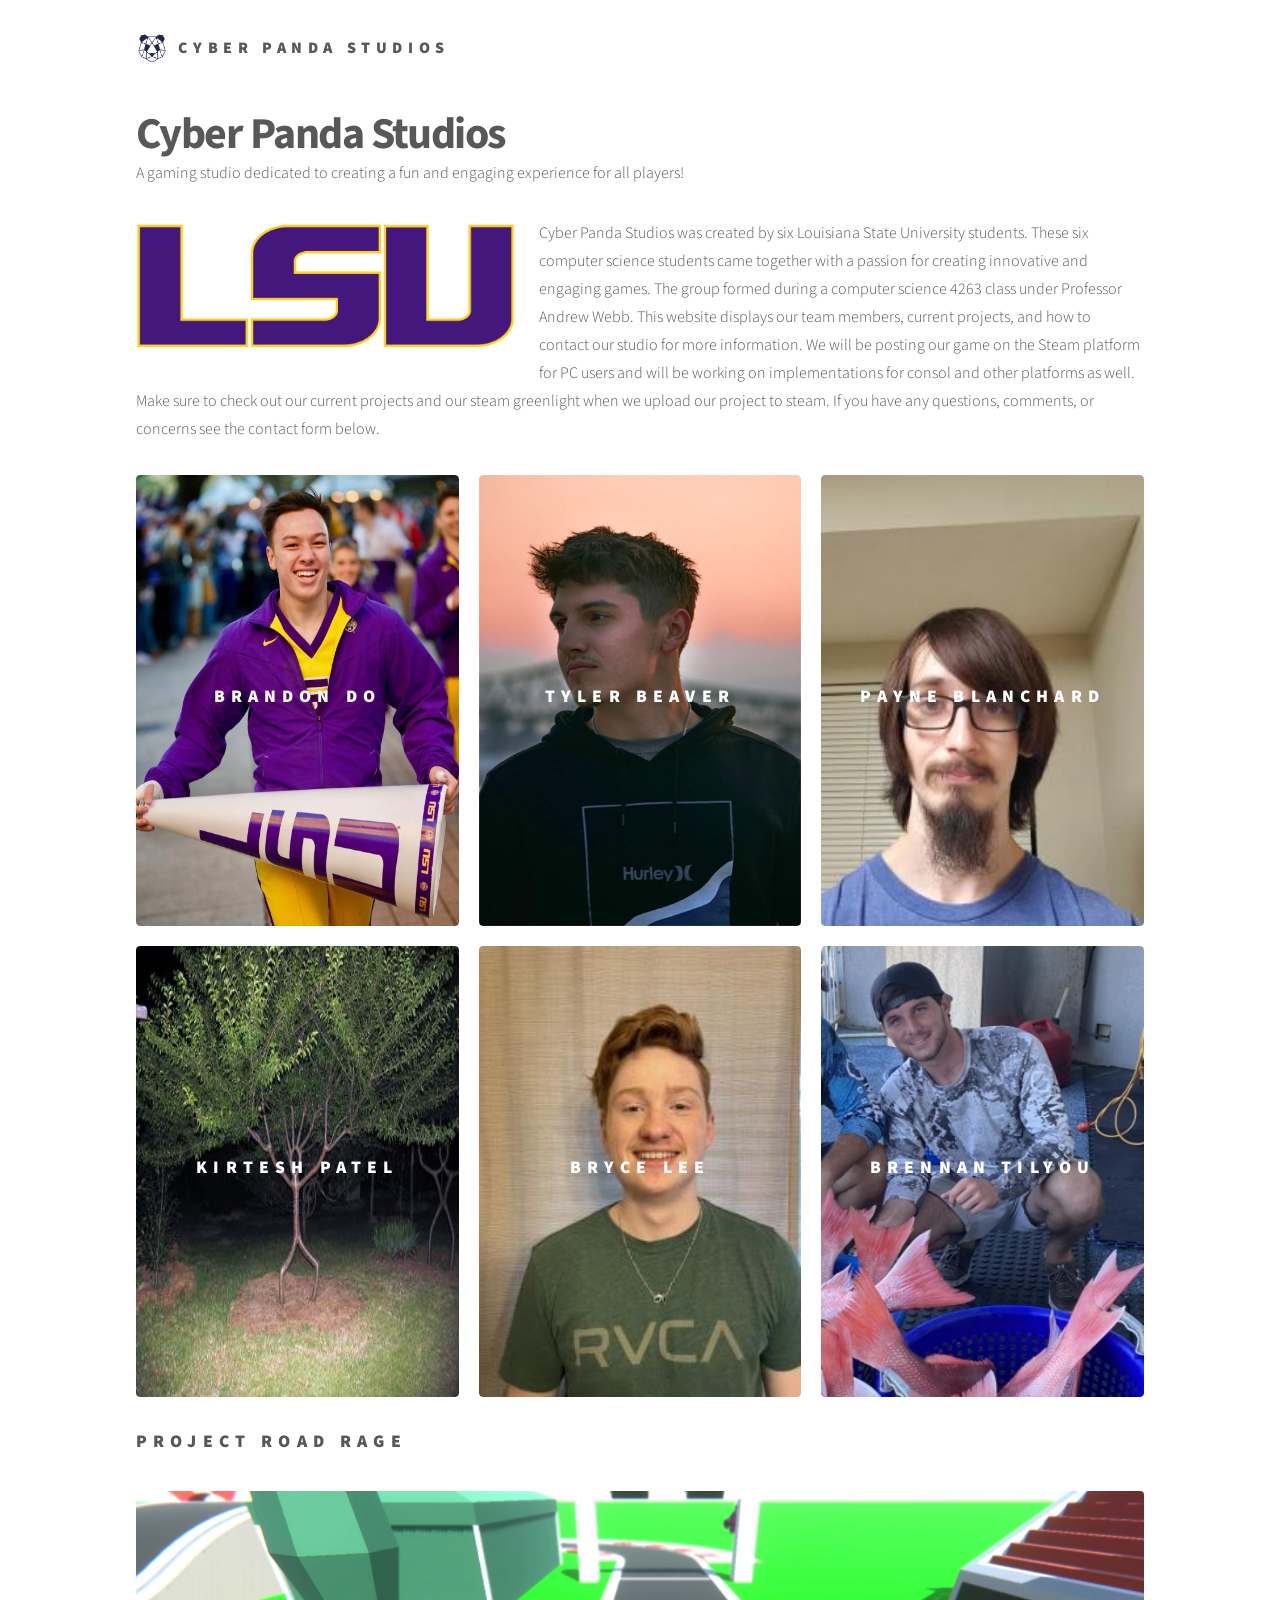
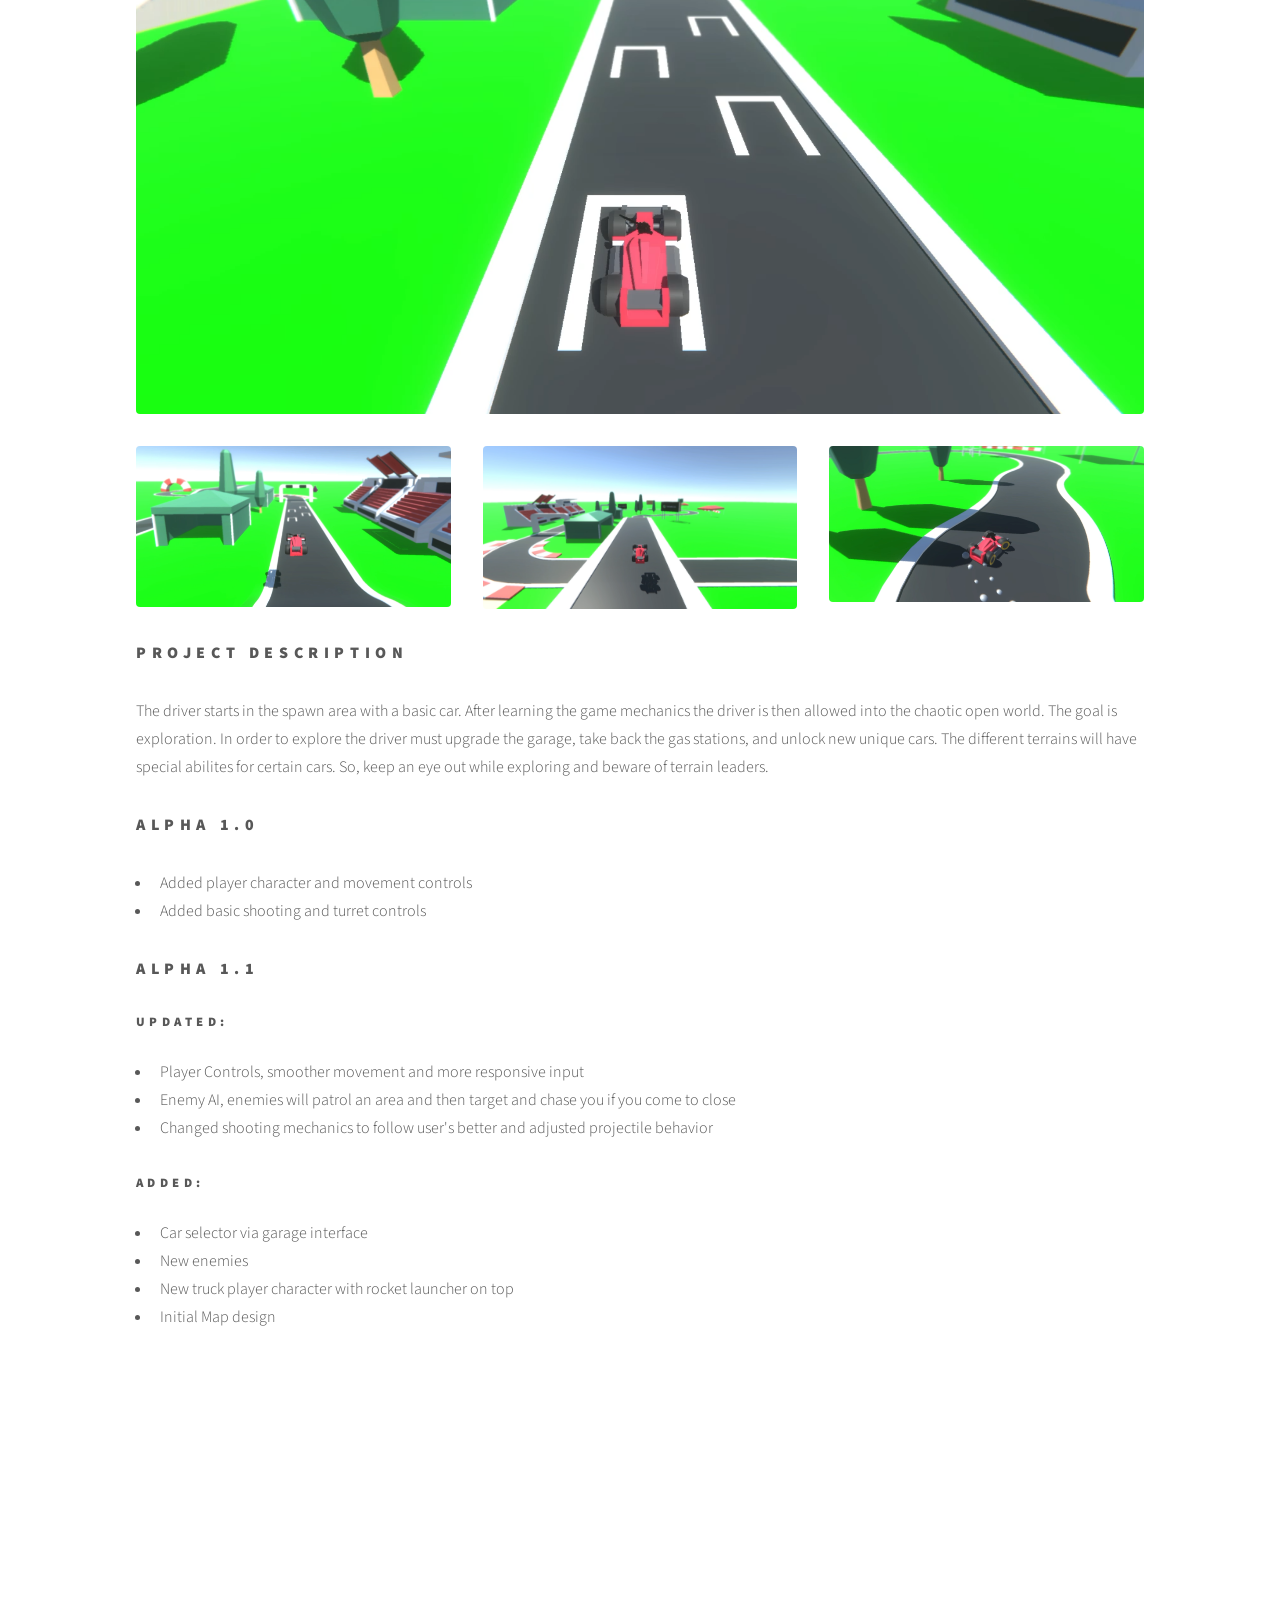
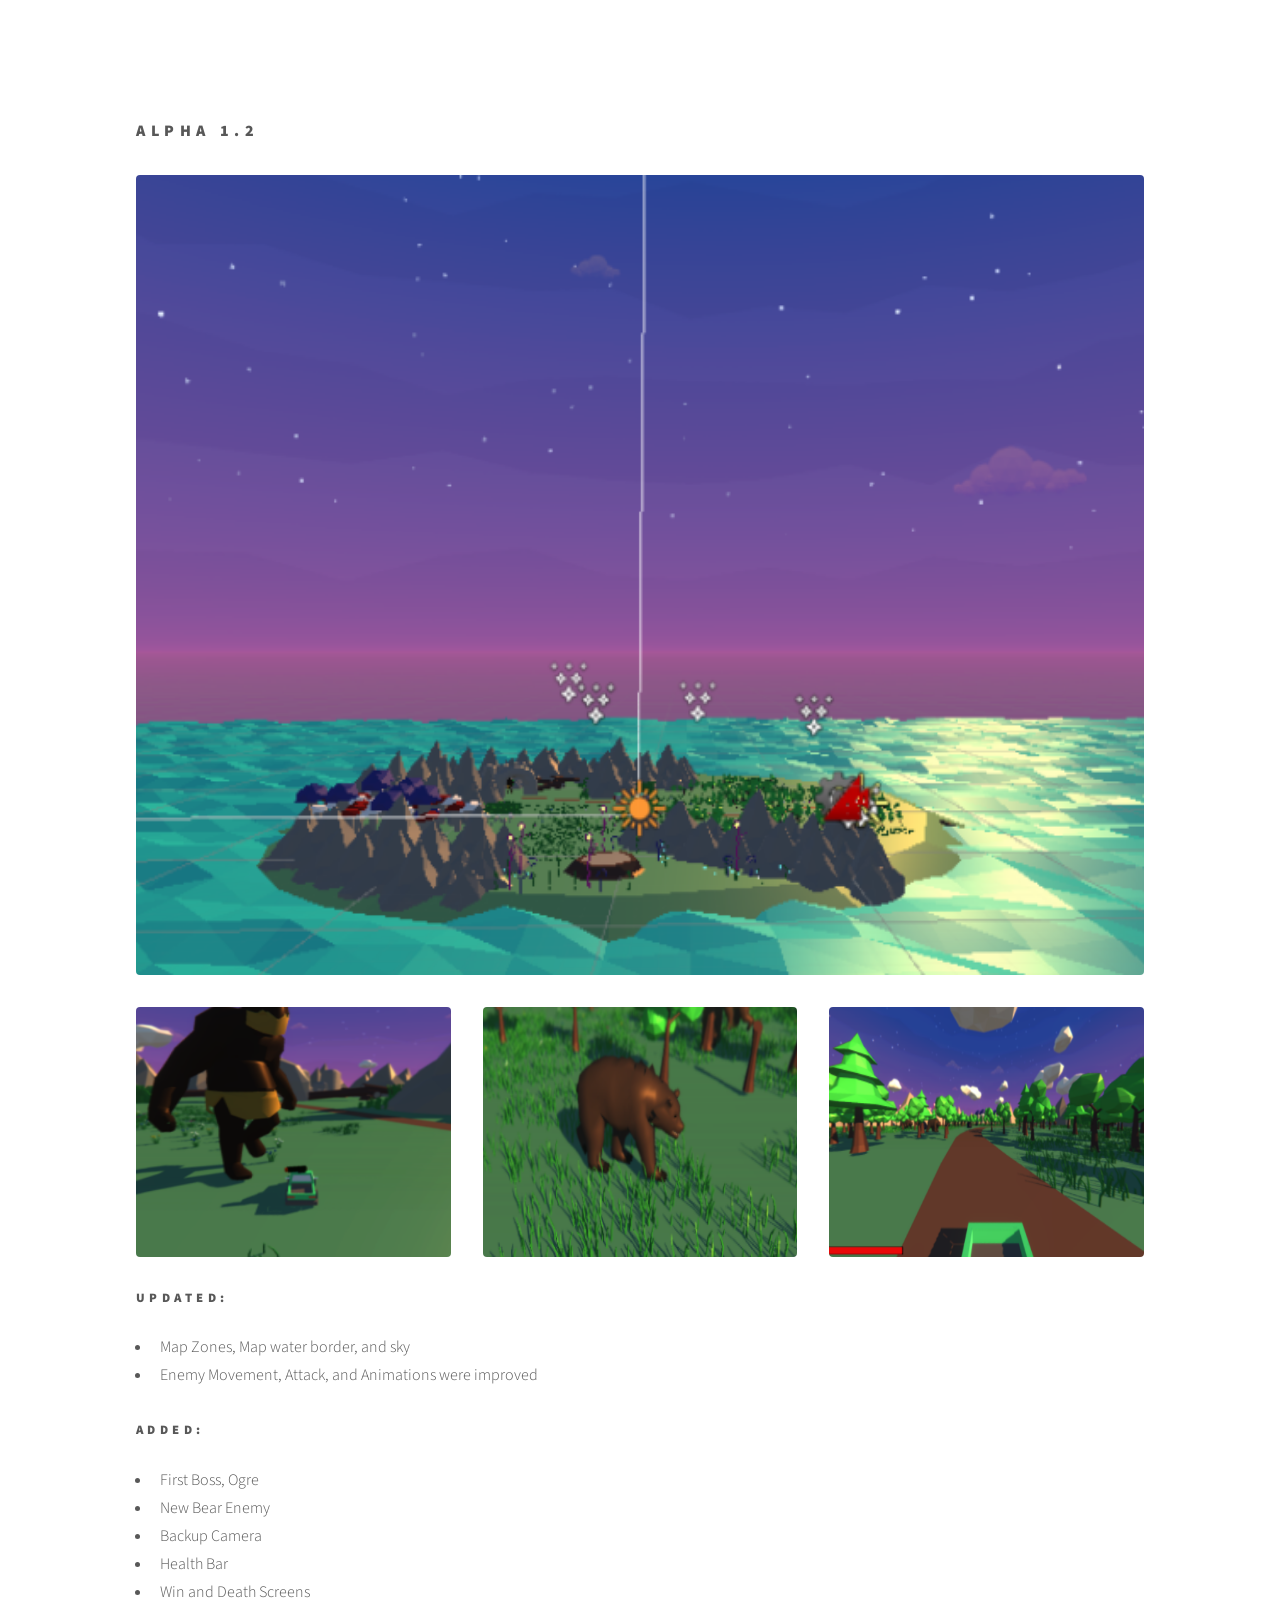
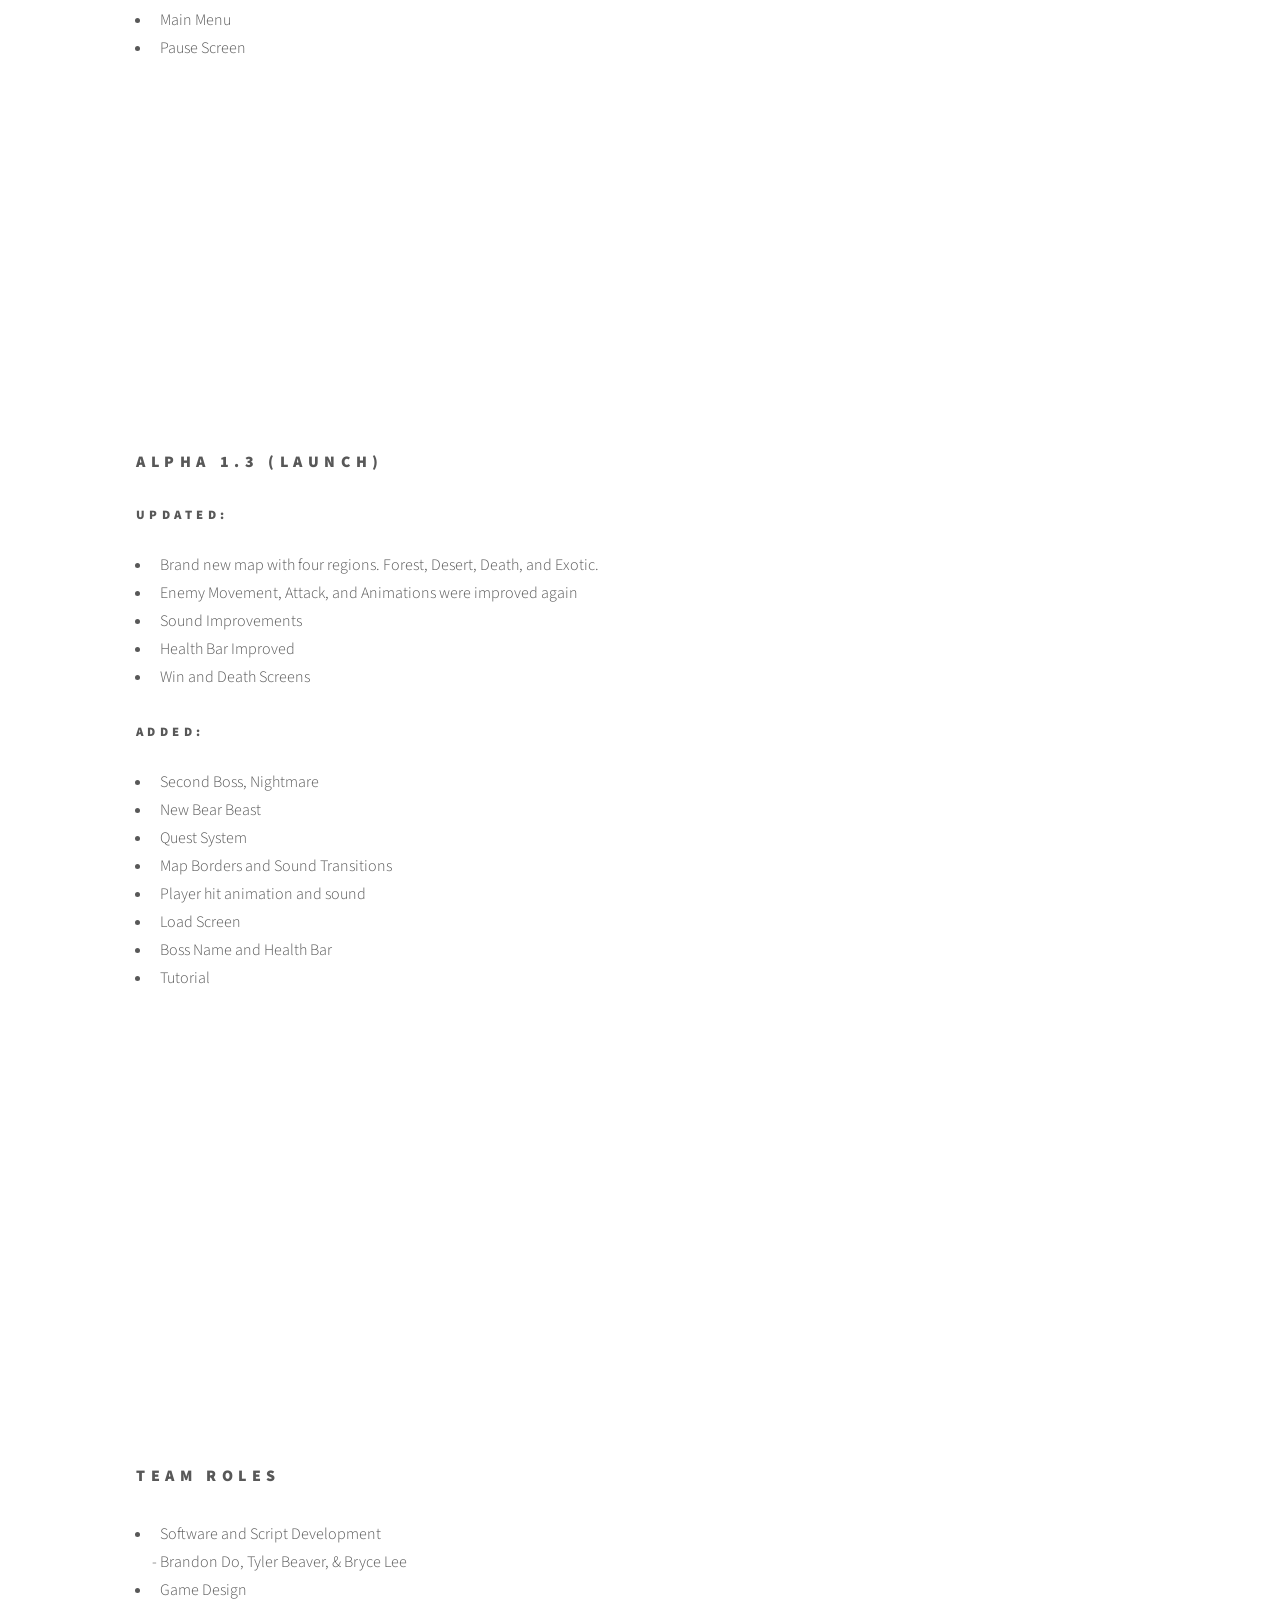
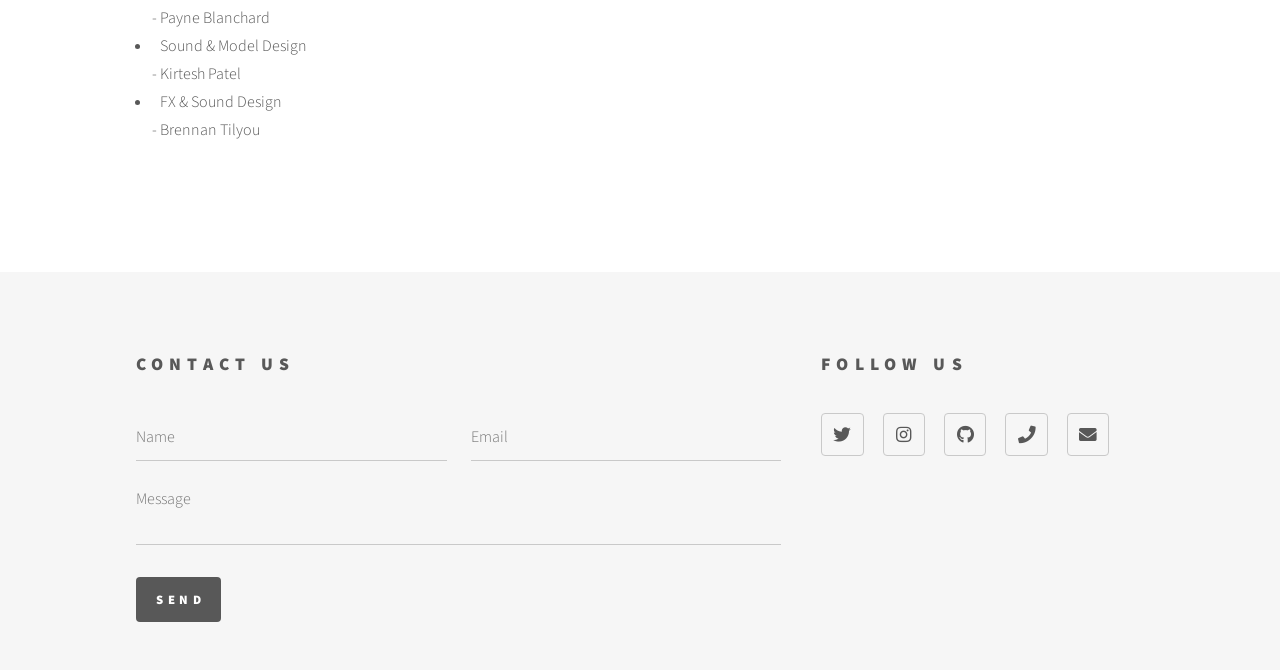
<file: index.html>
<!DOCTYPE HTML>
<!--
	Phantom by HTML5 UP
	html5up.net | @ajlkn
	Free for personal and commercial use under the CCA 3.0 license (html5up.net/license)
-->
<html>
	<head>
		<title>Cyber Panda Studios</title>
		<meta charset="utf-8" />
		<meta name="viewport" content="width=device-width, initial-scale=1, user-scalable=no" />
		<link rel="stylesheet" href="assets/css/main.css" />
		<noscript><link rel="stylesheet" href="assets/css/noscript.css" /></noscript>
	</head>
	<body class="is-preload">
		<!-- Wrapper -->
			<div id="wrapper">

				<!-- Header -->
					<header id="header">
						<div class="inner">

							<!-- Logo -->
								<a href="index.html" class="logo">
									<span class="symbol"><img src="images/logo.png" alt="" /></span><span class="title">Cyber Panda Studios</span>
								</a>
						</div>
					</header>

				<!-- Main -->
					<div id="main">
						<div class="inner">
							<header>
								<h1>Cyber Panda Studios</h1>
								<p>A gaming studio dedicated to creating a fun and engaging experience for all players!</p>
							</header>

							<section>
								<p><span class="image left"><img src="images/LSU.png" alt="" /></span>Cyber Panda Studios was created by six Louisiana State University students. These six computer science students came together with a passion for creating innovative and engaging games. The group formed during a computer science 4263 class under Professor Andrew Webb. This website displays our team members, current projects, and how to contact our studio for more information. We will be posting our game on the Steam platform for PC users and will be working on implementations for consol and other platforms as well. Make sure to check out our current projects and our steam greenlight when we upload our project to steam. If you have any questions, comments, or concerns see the contact form below.</p>
							</section>

							<section class="tiles">
								<article class="style1">
									<span class="image">
										<img src="images/profiles/Brandon.jpg" height="451.09" alt="" />
									</span>
									<a>
										<h2>Brandon Do</h2>
										<div class="content">
											<p>A 3rd Year Computer Science student at Louisiana State University, from New Orleans Louisiana.</p>
										</div>
									</a>
								</article>
								<article class="style1">
									<span class="image" >
										<img src="images/profiles/Tyler.JPG" height="451.09" alt="" />
									</span>
									<a>
										<h2>Tyler Beaver</h2>
										<div class="content">
											<p>A 3rd Year Computer Science student, from New Orleans Louisiana.</p>
										</div>
									</a>
								</article>
								<article class="style1">
									<span class="image">
										<img src="images/profiles/Payne.jpg" height="451.09" alt="" />
									</span>
									<a href="generic.html">
										<h2>Payne Blanchard</h2>
										<div class="content">
											<p>A 4th Year Computer Science student, from Chauvin Louisiana.</p>
										</div>
									</a>
								</article>
								<article class="style1">
									<span class="image">
										<img src="images/profiles/Kirtesh.jpg" height="451.09" alt="" />
									</span>
									<a href="generic.html">
										<h2>Kirtesh Patel</h2>
										<div class="content">
											<p>3rd year CS Undergrad student. A Jack-of-all-Trades, a master of none.</p>
										</div>
									</a>
								</article>
								<article class="style1">
									<span class="image">
										<img src="images/profiles/Bryce.jpg" height="451.09" alt="" />
									</span>
									<a href="generic.html">
										<h2>Bryce Lee</h2>
										<div class="content">
											<p>4th year compsci student from Houston, Texas</p>
											<p>Insanely good at programming</p>
											<p>Hit immortal in Valorant</p>
										</div>
									</a>
								</article>
								<article class="style1">
									<span class="image">
										<img src="images/profiles/Brennan.jpg" height="451.09" alt="" />
									</span>
									<a href="generic.html">
										<h2>Brennan Tilyou</h2>
										<div class="content">
											<p>4th year computer science student at Louisiana State University, from Hammond, LA
											</p><br>
										</div>
									</a>
								</article>
							</section>
							
							<section style="margin-top: 2em;">
								<h2>Project Road Rage</h2>
								<div class="box alt">
									<div class="row gtr-uniform">
										<div class="col-12"><span class="image fit"><img src="images/gameimage2.png" alt="" /></span></div>
										<div class="col-4"><span class="image fit"><img src="images/gameimage1.png" alt="" /></span></div>
										<div class="col-4"><span class="image fit"><img src="images/gameimage3.png" alt="" /></span></div>
										<div class="col-4"><span class="image fit"><img src="images/gameimage4.png" alt="" /></span></div>
										<!--
										<div class="col-4"><span class="image fit"><img src="images/pic03.jpg" alt="" /></span></div>
										<div class="col-4"><span class="image fit"><img src="images/pic01.jpg" alt="" /></span></div>
										<div class="col-4"><span class="image fit"><img src="images/pic02.jpg" alt="" /></span></div>
										<div class="col-4"><span class="image fit"><img src="images/pic02.jpg" alt="" /></span></div>
										<div class="col-4"><span class="image fit"><img src="images/pic03.jpg" alt="" /></span></div>
										<div class="col-4"><span class="image fit"><img src="images/pic01.jpg" alt="" /></span></div>
										-->
									</div>
								</div>
								<h3>Project Description</h3>

								<section>
									<p>The driver starts in the spawn area with a basic car. After learning the game mechanics the driver is then allowed into the chaotic open world. The goal is exploration. In order to explore the driver must upgrade the garage, take back the gas stations, and unlock new unique cars. The different terrains will have special abilites for certain cars. So, keep an eye out while exploring and beware of terrain leaders. </p>
								</section>
								<h3>Alpha 1.0</h3>
									<ul>
										<li>Added player character and movement controls</li>
										<li>Added basic shooting and turret controls</li>
									</ul>

								<h3>Alpha 1.1</h3>

								<section>
									<h6>Updated:</h6>
									<ul>
										<li>Player Controls, smoother movement and more responsive input</li>
										<li>Enemy AI, enemies will patrol an area and then target and chase you if you come to close</li>
										<li>Changed shooting mechanics to follow user's better and adjusted projectile behavior</li>
									</ul>
									<h6>Added:</h6>
									<ul>
										<li>Car selector via garage interface</li>
										<li>New enemies</li>
										<li>New truck player character with rocket launcher on top</li>
										<li>Initial Map design</li>
									</ul>
								</section>
								<div class="box alt">
									<div class="row gtr-uniform">
										<div class="col-6"><span class="image fit"><iframe width="560" height="315" src="https://www.youtube.com/embed/2YTGUXZZYNc" title="YouTube video player" frameborder="0" allow="accelerometer; autoplay; clipboard-write; encrypted-media; gyroscope; picture-in-picture" allowfullscreen></iframe></span></div>
										<div class="col-6"><span class="image fit"><iframe width="560" height="315" src="https://www.youtube.com/embed/NqMswZ4mlPU" title="YouTube video player" frameborder="0" allow="accelerometer; autoplay; clipboard-write; encrypted-media; gyroscope; picture-in-picture" allowfullscreen></iframe></span></div>
									</div>
								</div>
								<h3>Alpha 1.2</h3>
								<div class="box alt">
									<div class="row gtr-uniform">
										<div class="col-12"><span class="image fit"><img src="images/1212.png" width="500" height="800" alt="" /></span></div>
										<div class="col-4"><span class="image fit"><img src="images/7834.png" height="250"alt="" /></span></div>
										<div class="col-4"><span class="image fit"><img src="images/8734.png" height="250" alt="" /></span></div>
										<div class="col-4"><span class="image fit"><img src="images/123213.png" height="250" alt="" /></span></div>
									
									</div>
								</div>
								<section>
									<h6>Updated:</h6>
									<ul>
										<li>Map Zones, Map water border, and sky</li>
										<li>Enemy Movement, Attack, and Animations were improved</li>							
									</ul>
									<h6>Added:</h6>
									<ul>
										<li>First Boss, Ogre</li>
										<li>New Bear Enemy</li>
										<li>Backup Camera</li>
										<li>Health Bar</li>
										<li>Win and Death Screens</li>
										<li>Main Menu</li>
										<li>Pause Screen</li>
									</ul>
								</section>
								<div class="box alt">
									<div class="row gtr-uniform">
										<div class="col-6"><span class="image fit"><iframe width="560" height="315" src="https://www.youtube.com/embed/bnkqQL9Viss" title="YouTube video player" frameborder="0" allow="accelerometer; autoplay; clipboard-write; encrypted-media; gyroscope; picture-in-picture" allowfullscreen></iframe></span></div>
										
									</div>
								</div>
								<h3>Alpha 1.3 (Launch)</h3>

								<section>
									<h6>Updated:</h6>
									<ul>
										<li>Brand new map with four regions. Forest, Desert, Death, and Exotic.</li>
										<li>Enemy Movement, Attack, and Animations were improved again</li>		
										<li>Sound Improvements</li>	
										<li>Health Bar Improved</li>
										<li>Win and Death Screens</li>				
									</ul>
									<h6>Added:</h6>
									<ul>
										<li>Second Boss, Nightmare</li>
										<li>New Bear Beast</li>
										<li>Quest System</li>
										<li>Map Borders and Sound Transitions</li>
										<li>Player hit animation and sound</li>
										<li>Load Screen</li>
										<li>Boss Name and Health Bar</li>
										<li>Tutorial</li>
									</ul>
								</section>
								<div class="box alt">
									<div class="row gtr-uniform">
										<div class="col-6"><span class="image fit"><iframe width="560" height="315" src="https://www.youtube.com/embed/fi86md5OhZg" title="YouTube video player" frameborder="0" allow="accelerometer; autoplay; clipboard-write; encrypted-media; gyroscope; picture-in-picture" allowfullscreen></iframe></span></div>
									</div>
								</div>
								<br><br><br>

								<h3>Team Roles</h3>
							<!-- <p><span class="image right"><img src="images/pic15.jpg" alt="" /></span>Edit.</p> -->	
							</section>
							<ul>
								<li>Software and Script Development</li>
									<dd>- Brandon Do, Tyler Beaver, &amp; Bryce Lee</dd>
								<li>Game Design</li>
									<dd>- Payne Blanchard</dd>
								<li>Sound &amp; Model Design</li>
									<dd>- Kirtesh Patel</dd>
								<li>FX &amp; Sound Design</li>
								<dd>- Brennan Tilyou</dd>
							  </ul>

						</div>
					</div>
				<!-- Footer -->
					<footer id="footer">
						<div class="inner">
							<section>
								<h2>Contact Us</h2>
								<form method="post" action="#">
									<div class="fields">
										<div class="field half">
											<input type="text" name="name" id="name" placeholder="Name" />
										</div>
										<div class="field half">
											<input type="email" name="email" id="email" placeholder="Email" />
										</div>
										<div class="field">
											<textarea name="message" id="message" placeholder="Message"></textarea>
										</div>
									</div>
									<ul class="actions">
										<li><input type="submit" value="Send" class="primary" /></li>
									</ul>
								</form>
							</section>
							<section>
								<h2>Follow Us</h2>
								<ul class="icons">
									<li><a href="#" class="icon brands style2 fa-twitter"><span class="label">Twitter</span></a></li>
									<li><a href="#" class="icon brands style2 fa-instagram"><span class="label">Instagram</span></a></li>
									<li><a href="#" class="icon brands style2 fa-github"><span class="label">GitHub</span></a></li>
									<li><a href="#" class="icon solid style2 fa-phone"><span class="label">Phone</span></a></li>
									<li><a href="#" class="icon solid style2 fa-envelope"><span class="label">Email</span></a></li>
								</ul>
							</section>
						</div>
					</footer>

			</div>

		<!-- Scripts -->
			<script src="assets/js/jquery.min.js"></script>
			<script src="assets/js/browser.min.js"></script>
			<script src="assets/js/breakpoints.min.js"></script>
			<script src="assets/js/util.js"></script>
			<script src="assets/js/main.js"></script>

	</body>
</html>
</file>
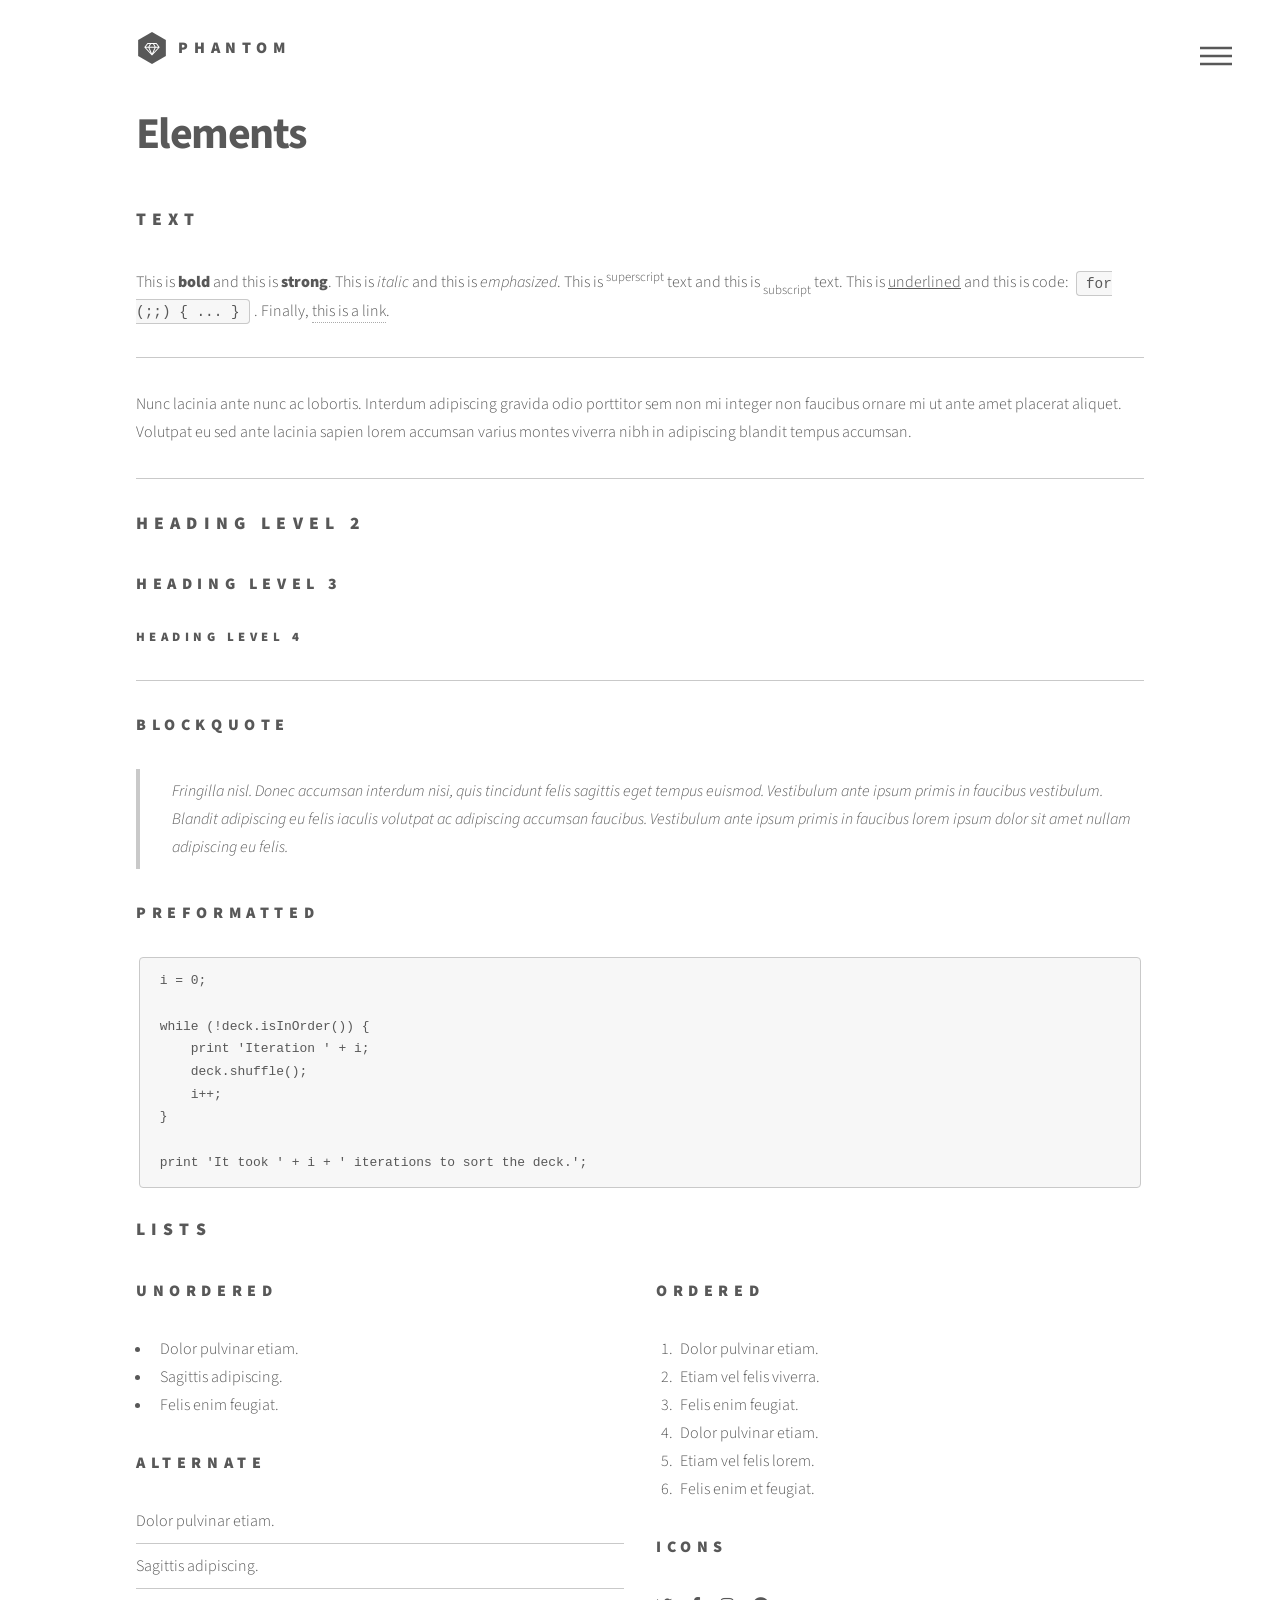
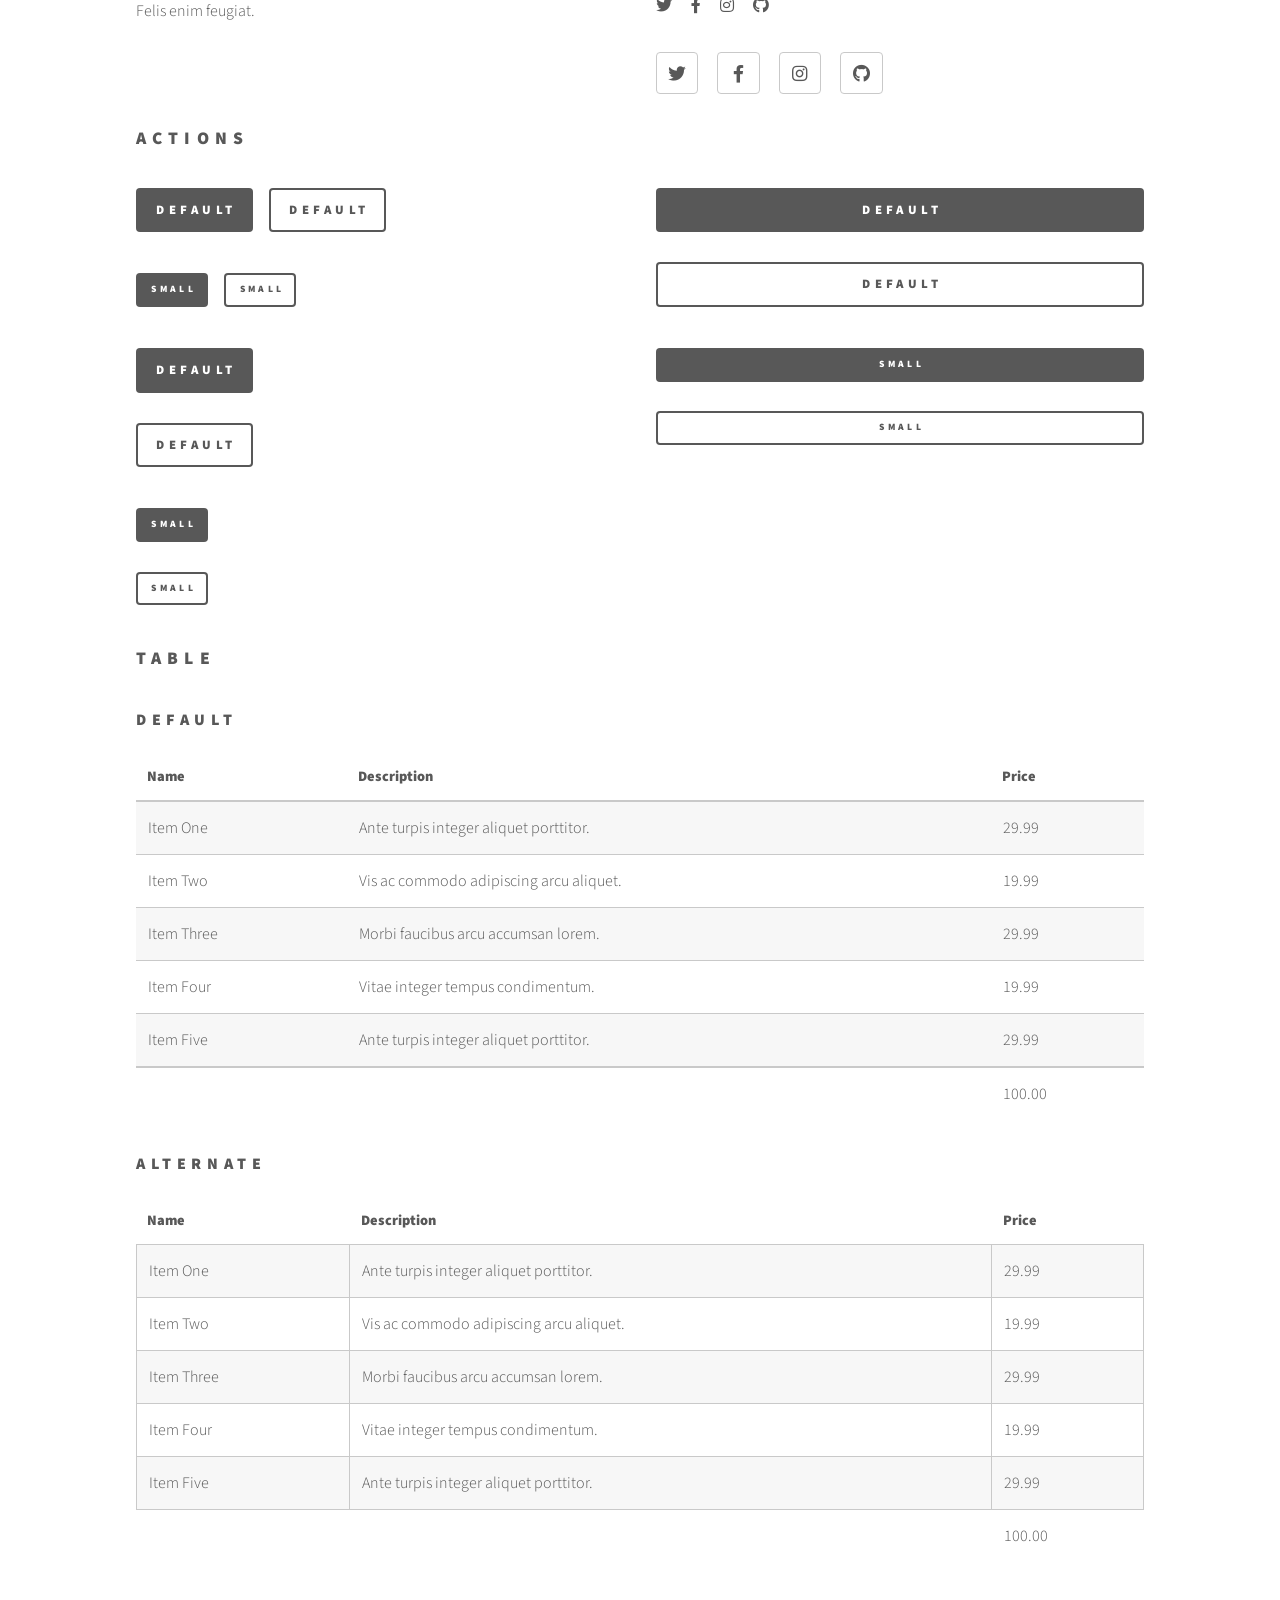
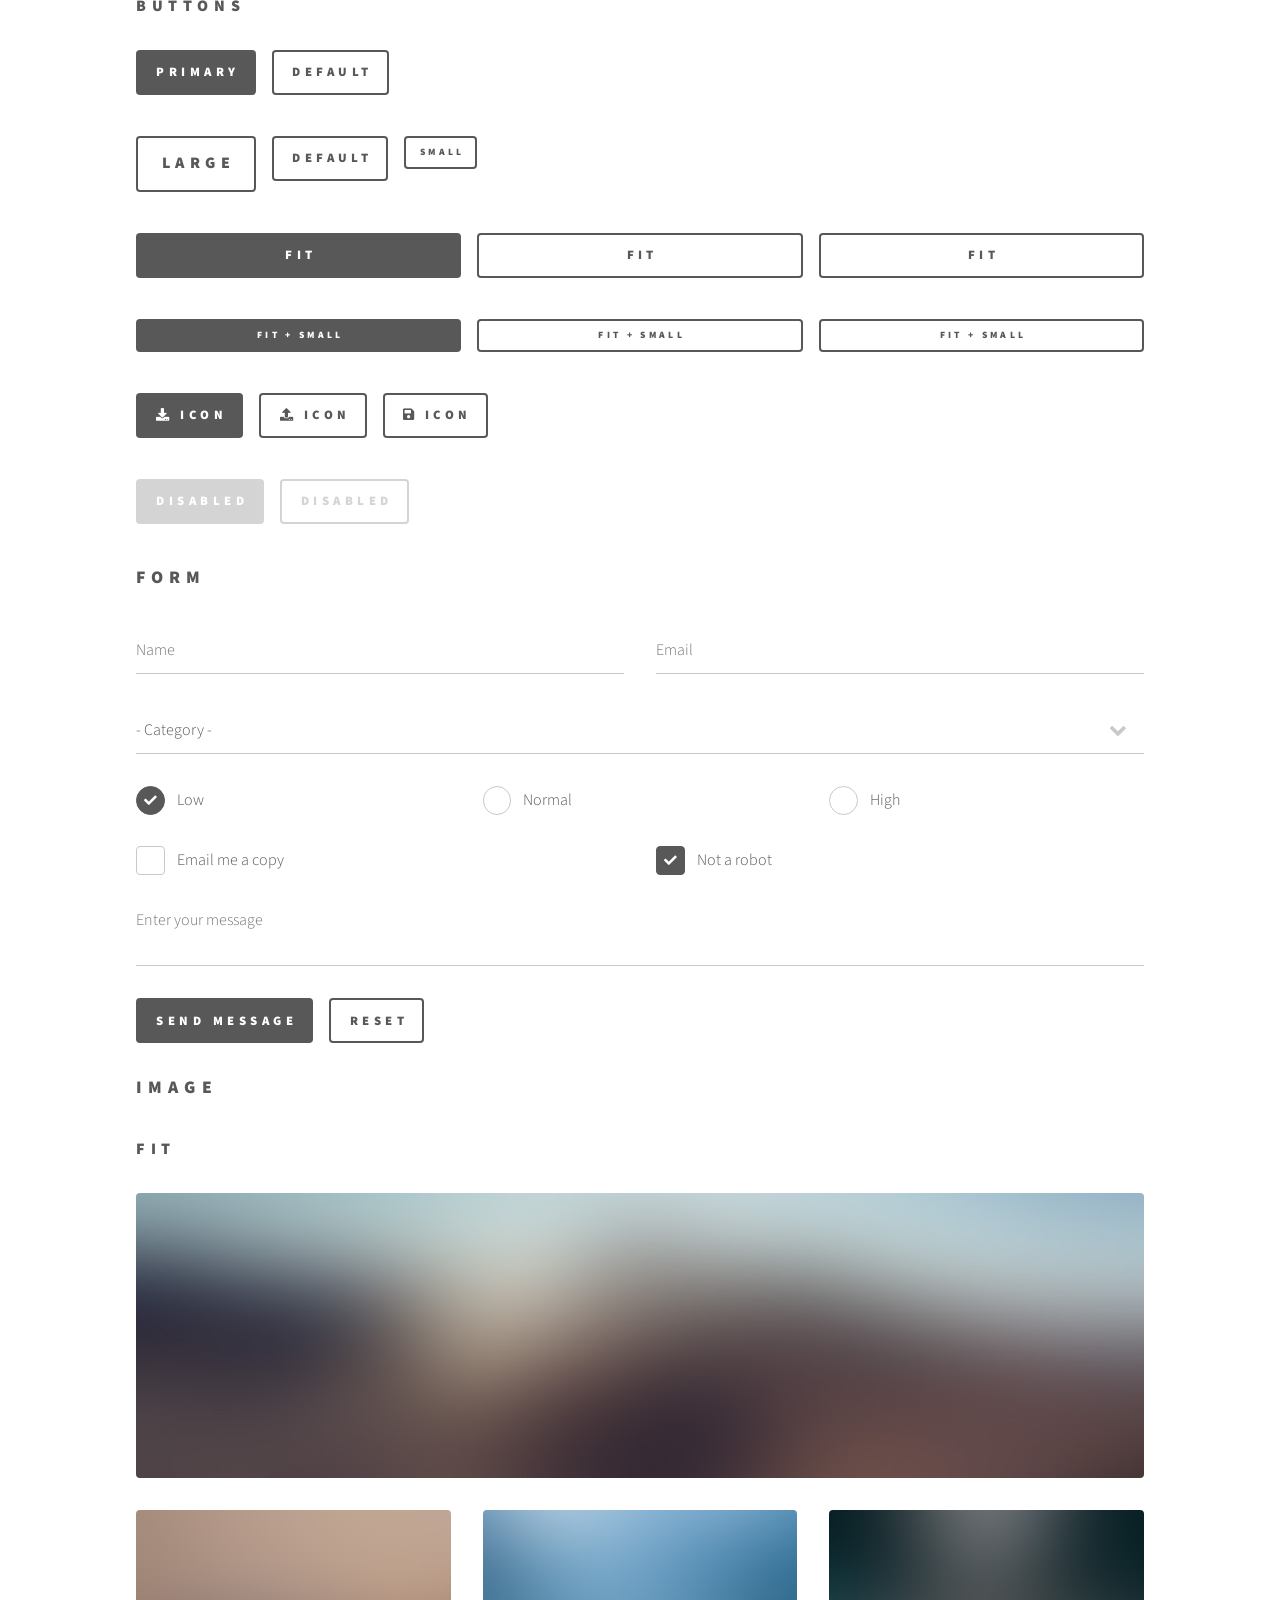
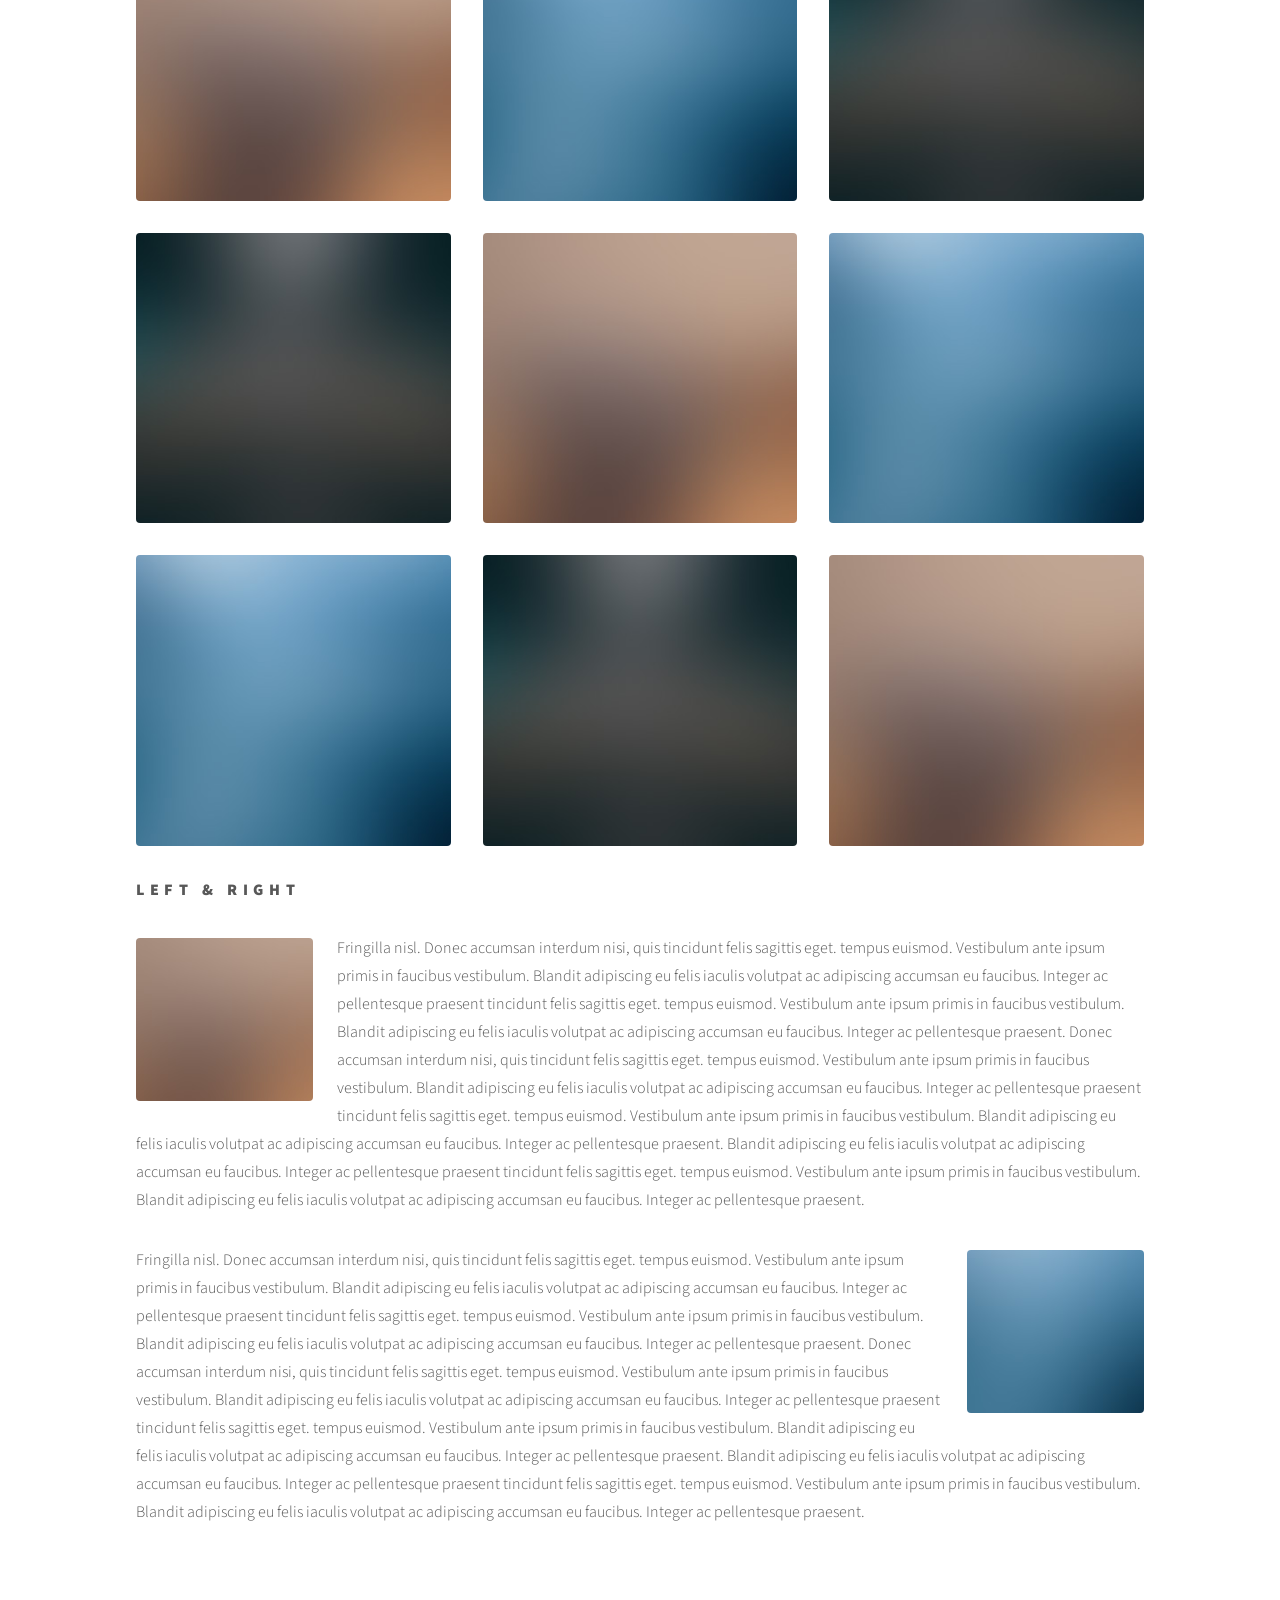
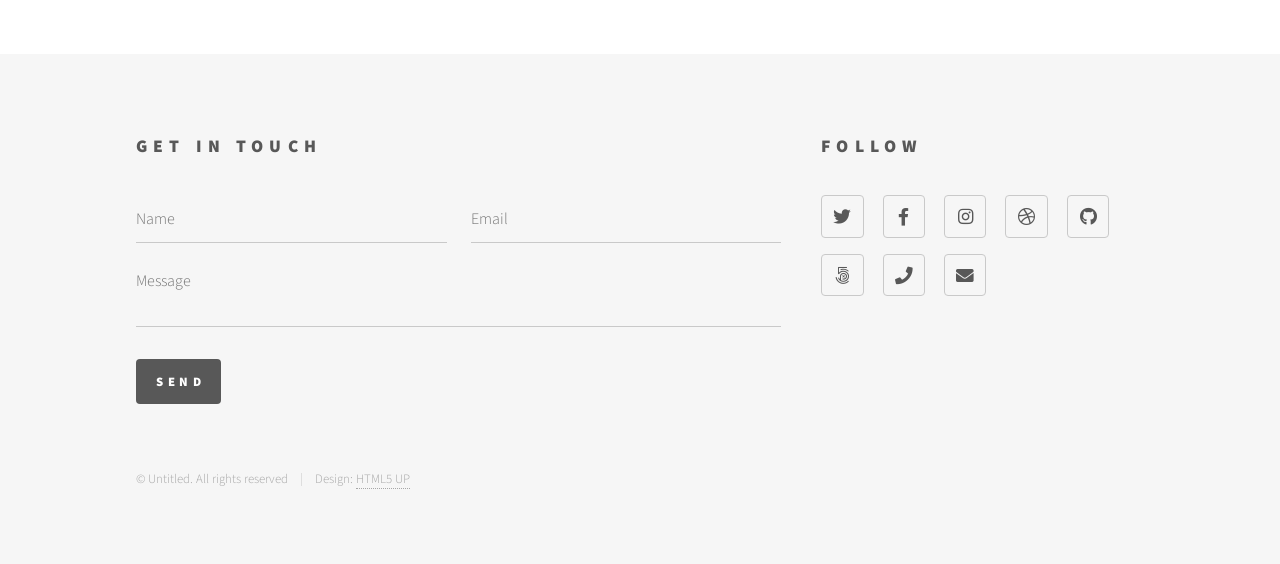
<file: elements.html>
<!DOCTYPE HTML>
<!--
	Phantom by HTML5 UP
	html5up.net | @ajlkn
	Free for personal and commercial use under the CCA 3.0 license (html5up.net/license)
-->
<html>
	<head>
		<title>Elements - Phantom by HTML5 UP</title>
		<meta charset="utf-8" />
		<meta name="viewport" content="width=device-width, initial-scale=1, user-scalable=no" />
		<link rel="stylesheet" href="assets/css/main.css" />
		<noscript><link rel="stylesheet" href="assets/css/noscript.css" /></noscript>
	</head>
	<body class="is-preload">
		<!-- Wrapper -->
			<div id="wrapper">

				<!-- Header -->
					<header id="header">
						<div class="inner">

							<!-- Logo -->
								<a href="index.html" class="logo">
									<span class="symbol"><img src="images/logo.svg" alt="" /></span><span class="title">Phantom</span>
								</a>

							<!-- Nav -->
								<nav>
									<ul>
										<li><a href="#menu">Menu</a></li>
									</ul>
								</nav>

						</div>
					</header>

				<!-- Menu -->
					<nav id="menu">
						<h2>Menu</h2>
						<ul>
							<li><a href="index.html">Home</a></li>
							<li><a href="generic.html">Ipsum veroeros</a></li>
							<li><a href="generic.html">Tempus etiam</a></li>
							<li><a href="generic.html">Consequat dolor</a></li>
							<li><a href="elements.html">Elements</a></li>
						</ul>
					</nav>

				<!-- Main -->
					<div id="main">
						<div class="inner">
							<h1>Elements</h1>

							<!-- Text -->
								<section>
									<h2>Text</h2>
									<p>This is <b>bold</b> and this is <strong>strong</strong>. This is <i>italic</i> and this is <em>emphasized</em>.
									This is <sup>superscript</sup> text and this is <sub>subscript</sub> text.
									This is <u>underlined</u> and this is code: <code>for (;;) { ... }</code>. Finally, <a href="#">this is a link</a>.</p>
									<hr />
									<p>Nunc lacinia ante nunc ac lobortis. Interdum adipiscing gravida odio porttitor sem non mi integer non faucibus ornare mi ut ante amet placerat aliquet. Volutpat eu sed ante lacinia sapien lorem accumsan varius montes viverra nibh in adipiscing blandit tempus accumsan.</p>
									<hr />
									<h2>Heading Level 2</h2>
									<h3>Heading Level 3</h3>
									<h4>Heading Level 4</h4>
									<hr />
									<h3>Blockquote</h3>
									<blockquote>Fringilla nisl. Donec accumsan interdum nisi, quis tincidunt felis sagittis eget tempus euismod. Vestibulum ante ipsum primis in faucibus vestibulum. Blandit adipiscing eu felis iaculis volutpat ac adipiscing accumsan faucibus. Vestibulum ante ipsum primis in faucibus lorem ipsum dolor sit amet nullam adipiscing eu felis.</blockquote>
									<h3>Preformatted</h3>
									<pre><code>i = 0;

while (!deck.isInOrder()) {
    print 'Iteration ' + i;
    deck.shuffle();
    i++;
}

print 'It took ' + i + ' iterations to sort the deck.';</code></pre>
								</section>

							<!-- Lists -->
								<section>
									<h2>Lists</h2>
									<div class="row">
										<div class="col-6 col-12-medium">
											<h3>Unordered</h3>
											<ul>
												<li>Dolor pulvinar etiam.</li>
												<li>Sagittis adipiscing.</li>
												<li>Felis enim feugiat.</li>
											</ul>
											<h3>Alternate</h3>
											<ul class="alt">
												<li>Dolor pulvinar etiam.</li>
												<li>Sagittis adipiscing.</li>
												<li>Felis enim feugiat.</li>
											</ul>
										</div>
										<div class="col-6 col-12-medium">
											<h3>Ordered</h3>
											<ol>
												<li>Dolor pulvinar etiam.</li>
												<li>Etiam vel felis viverra.</li>
												<li>Felis enim feugiat.</li>
												<li>Dolor pulvinar etiam.</li>
												<li>Etiam vel felis lorem.</li>
												<li>Felis enim et feugiat.</li>
											</ol>
											<h3>Icons</h3>
											<ul class="icons">
												<li><a href="#" class="icon brands style1 fa-twitter"><span class="label">Twitter</span></a></li>
												<li><a href="#" class="icon brands style1 fa-facebook-f"><span class="label">Facebook</span></a></li>
												<li><a href="#" class="icon brands style1 fa-instagram"><span class="label">Instagram</span></a></li>
												<li><a href="#" class="icon brands style1 fa-github"><span class="label">Github</span></a></li>
											</ul>
											<ul class="icons">
												<li><a href="#" class="icon brands style2 fa-twitter"><span class="label">Twitter</span></a></li>
												<li><a href="#" class="icon brands style2 fa-facebook-f"><span class="label">Facebook</span></a></li>
												<li><a href="#" class="icon brands style2 fa-instagram"><span class="label">Instagram</span></a></li>
												<li><a href="#" class="icon brands style2 fa-github"><span class="label">Github</span></a></li>
											</ul>
										</div>
									</div>
									<h2>Actions</h2>
									<div class="row">
										<div class="col-6 col-12-medium">
											<ul class="actions">
												<li><a href="#" class="button primary">Default</a></li>
												<li><a href="#" class="button">Default</a></li>
											</ul>
											<ul class="actions small">
												<li><a href="#" class="button primary small">Small</a></li>
												<li><a href="#" class="button small">Small</a></li>
											</ul>
											<ul class="actions stacked">
												<li><a href="#" class="button primary">Default</a></li>
												<li><a href="#" class="button">Default</a></li>
											</ul>
											<ul class="actions stacked">
												<li><a href="#" class="button primary small">Small</a></li>
												<li><a href="#" class="button small">Small</a></li>
											</ul>
										</div>
										<div class="col-6 col-12-medium">
											<ul class="actions stacked">
												<li><a href="#" class="button primary fit">Default</a></li>
												<li><a href="#" class="button fit">Default</a></li>
											</ul>
											<ul class="actions stacked">
												<li><a href="#" class="button primary small fit">Small</a></li>
												<li><a href="#" class="button small fit">Small</a></li>
											</ul>
										</div>
									</div>
								</section>

							<!-- Table -->
								<section>
									<h2>Table</h2>
									<h3>Default</h3>
									<div class="table-wrapper">
										<table>
											<thead>
												<tr>
													<th>Name</th>
													<th>Description</th>
													<th>Price</th>
												</tr>
											</thead>
											<tbody>
												<tr>
													<td>Item One</td>
													<td>Ante turpis integer aliquet porttitor.</td>
													<td>29.99</td>
												</tr>
												<tr>
													<td>Item Two</td>
													<td>Vis ac commodo adipiscing arcu aliquet.</td>
													<td>19.99</td>
												</tr>
												<tr>
													<td>Item Three</td>
													<td> Morbi faucibus arcu accumsan lorem.</td>
													<td>29.99</td>
												</tr>
												<tr>
													<td>Item Four</td>
													<td>Vitae integer tempus condimentum.</td>
													<td>19.99</td>
												</tr>
												<tr>
													<td>Item Five</td>
													<td>Ante turpis integer aliquet porttitor.</td>
													<td>29.99</td>
												</tr>
											</tbody>
											<tfoot>
												<tr>
													<td colspan="2"></td>
													<td>100.00</td>
												</tr>
											</tfoot>
										</table>
									</div>

									<h3>Alternate</h3>
									<div class="table-wrapper">
										<table class="alt">
											<thead>
												<tr>
													<th>Name</th>
													<th>Description</th>
													<th>Price</th>
												</tr>
											</thead>
											<tbody>
												<tr>
													<td>Item One</td>
													<td>Ante turpis integer aliquet porttitor.</td>
													<td>29.99</td>
												</tr>
												<tr>
													<td>Item Two</td>
													<td>Vis ac commodo adipiscing arcu aliquet.</td>
													<td>19.99</td>
												</tr>
												<tr>
													<td>Item Three</td>
													<td> Morbi faucibus arcu accumsan lorem.</td>
													<td>29.99</td>
												</tr>
												<tr>
													<td>Item Four</td>
													<td>Vitae integer tempus condimentum.</td>
													<td>19.99</td>
												</tr>
												<tr>
													<td>Item Five</td>
													<td>Ante turpis integer aliquet porttitor.</td>
													<td>29.99</td>
												</tr>
											</tbody>
											<tfoot>
												<tr>
													<td colspan="2"></td>
													<td>100.00</td>
												</tr>
											</tfoot>
										</table>
									</div>
								</section>

							<!-- Buttons -->
								<section>
									<h3>Buttons</h3>
									<ul class="actions">
										<li><a href="#" class="button primary">Primary</a></li>
										<li><a href="#" class="button">Default</a></li>
									</ul>
									<ul class="actions">
										<li><a href="#" class="button large">Large</a></li>
										<li><a href="#" class="button">Default</a></li>
										<li><a href="#" class="button small">Small</a></li>
									</ul>
									<ul class="actions fit">
										<li><a href="#" class="button primary fit">Fit</a></li>
										<li><a href="#" class="button fit">Fit</a></li>
										<li><a href="#" class="button fit">Fit</a></li>
									</ul>
									<ul class="actions fit small">
										<li><a href="#" class="button primary fit small">Fit + Small</a></li>
										<li><a href="#" class="button fit small">Fit + Small</a></li>
										<li><a href="#" class="button fit small">Fit + Small</a></li>
									</ul>
									<ul class="actions">
										<li><a href="#" class="button primary icon solid fa-download">Icon</a></li>
										<li><a href="#" class="button icon solid fa-upload">Icon</a></li>
										<li><a href="#" class="button icon solid fa-save">Icon</a></li>
									</ul>
									<ul class="actions">
										<li><span class="button primary disabled">Disabled</span></li>
										<li><span class="button disabled">Disabled</span></li>
									</ul>
								</section>

							<!-- Form -->
								<section>
									<h2>Form</h2>
									<form method="post" action="#">
										<div class="row gtr-uniform">
											<div class="col-6 col-12-xsmall">
												<input type="text" name="demo-name" id="demo-name" value="" placeholder="Name" />
											</div>
											<div class="col-6 col-12-xsmall">
												<input type="email" name="demo-email" id="demo-email" value="" placeholder="Email" />
											</div>
											<div class="col-12">
												<select name="demo-category" id="demo-category">
													<option value="">- Category -</option>
													<option value="1">Manufacturing</option>
													<option value="1">Shipping</option>
													<option value="1">Administration</option>
													<option value="1">Human Resources</option>
												</select>
											</div>
											<div class="col-4 col-12-small">
												<input type="radio" id="demo-priority-low" name="demo-priority" checked>
												<label for="demo-priority-low">Low</label>
											</div>
											<div class="col-4 col-12-small">
												<input type="radio" id="demo-priority-normal" name="demo-priority">
												<label for="demo-priority-normal">Normal</label>
											</div>
											<div class="col-4 col-12-small">
												<input type="radio" id="demo-priority-high" name="demo-priority">
												<label for="demo-priority-high">High</label>
											</div>
											<div class="col-6 col-12-small">
												<input type="checkbox" id="demo-copy" name="demo-copy">
												<label for="demo-copy">Email me a copy</label>
											</div>
											<div class="col-6 col-12-small">
												<input type="checkbox" id="demo-human" name="demo-human" checked>
												<label for="demo-human">Not a robot</label>
											</div>
											<div class="col-12">
												<textarea name="demo-message" id="demo-message" placeholder="Enter your message" rows="6"></textarea>
											</div>
											<div class="col-12">
												<ul class="actions">
													<li><input type="submit" value="Send Message" class="primary" /></li>
													<li><input type="reset" value="Reset" /></li>
												</ul>
											</div>
										</div>
									</form>
								</section>

							<!-- Image -->
								<section>
									<h2>Image</h2>
									<h3>Fit</h3>
									<div class="box alt">
										<div class="row gtr-uniform">
											<div class="col-12"><span class="image fit"><img src="images/pic13.jpg" alt="" /></span></div>
											<div class="col-4"><span class="image fit"><img src="images/pic01.jpg" alt="" /></span></div>
											<div class="col-4"><span class="image fit"><img src="images/pic02.jpg" alt="" /></span></div>
											<div class="col-4"><span class="image fit"><img src="images/pic03.jpg" alt="" /></span></div>
											<div class="col-4"><span class="image fit"><img src="images/pic03.jpg" alt="" /></span></div>
											<div class="col-4"><span class="image fit"><img src="images/pic01.jpg" alt="" /></span></div>
											<div class="col-4"><span class="image fit"><img src="images/pic02.jpg" alt="" /></span></div>
											<div class="col-4"><span class="image fit"><img src="images/pic02.jpg" alt="" /></span></div>
											<div class="col-4"><span class="image fit"><img src="images/pic03.jpg" alt="" /></span></div>
											<div class="col-4"><span class="image fit"><img src="images/pic01.jpg" alt="" /></span></div>
										</div>
									</div>
									<h3>Left &amp; Right</h3>
									<p><span class="image left"><img src="images/pic14.jpg" alt="" /></span>Fringilla nisl. Donec accumsan interdum nisi, quis tincidunt felis sagittis eget. tempus euismod. Vestibulum ante ipsum primis in faucibus vestibulum. Blandit adipiscing eu felis iaculis volutpat ac adipiscing accumsan eu faucibus. Integer ac pellentesque praesent tincidunt felis sagittis eget. tempus euismod. Vestibulum ante ipsum primis in faucibus vestibulum. Blandit adipiscing eu felis iaculis volutpat ac adipiscing accumsan eu faucibus. Integer ac pellentesque praesent. Donec accumsan interdum nisi, quis tincidunt felis sagittis eget. tempus euismod. Vestibulum ante ipsum primis in faucibus vestibulum. Blandit adipiscing eu felis iaculis volutpat ac adipiscing accumsan eu faucibus. Integer ac pellentesque praesent tincidunt felis sagittis eget. tempus euismod. Vestibulum ante ipsum primis in faucibus vestibulum. Blandit adipiscing eu felis iaculis volutpat ac adipiscing accumsan eu faucibus. Integer ac pellentesque praesent. Blandit adipiscing eu felis iaculis volutpat ac adipiscing accumsan eu faucibus. Integer ac pellentesque praesent tincidunt felis sagittis eget. tempus euismod. Vestibulum ante ipsum primis in faucibus vestibulum. Blandit adipiscing eu felis iaculis volutpat ac adipiscing accumsan eu faucibus. Integer ac pellentesque praesent.</p>
									<p><span class="image right"><img src="images/pic15.jpg" alt="" /></span>Fringilla nisl. Donec accumsan interdum nisi, quis tincidunt felis sagittis eget. tempus euismod. Vestibulum ante ipsum primis in faucibus vestibulum. Blandit adipiscing eu felis iaculis volutpat ac adipiscing accumsan eu faucibus. Integer ac pellentesque praesent tincidunt felis sagittis eget. tempus euismod. Vestibulum ante ipsum primis in faucibus vestibulum. Blandit adipiscing eu felis iaculis volutpat ac adipiscing accumsan eu faucibus. Integer ac pellentesque praesent. Donec accumsan interdum nisi, quis tincidunt felis sagittis eget. tempus euismod. Vestibulum ante ipsum primis in faucibus vestibulum. Blandit adipiscing eu felis iaculis volutpat ac adipiscing accumsan eu faucibus. Integer ac pellentesque praesent tincidunt felis sagittis eget. tempus euismod. Vestibulum ante ipsum primis in faucibus vestibulum. Blandit adipiscing eu felis iaculis volutpat ac adipiscing accumsan eu faucibus. Integer ac pellentesque praesent. Blandit adipiscing eu felis iaculis volutpat ac adipiscing accumsan eu faucibus. Integer ac pellentesque praesent tincidunt felis sagittis eget. tempus euismod. Vestibulum ante ipsum primis in faucibus vestibulum. Blandit adipiscing eu felis iaculis volutpat ac adipiscing accumsan eu faucibus. Integer ac pellentesque praesent.</p>
								</section>

						</div>
					</div>

				<!-- Footer -->
					<footer id="footer">
						<div class="inner">
							<section>
								<h2>Get in touch</h2>
								<form method="post" action="#">
									<div class="fields">
										<div class="field half">
											<input type="text" name="name" id="name" placeholder="Name" />
										</div>
										<div class="field half">
											<input type="email" name="email" id="email" placeholder="Email" />
										</div>
										<div class="field">
											<textarea name="message" id="message" placeholder="Message"></textarea>
										</div>
									</div>
									<ul class="actions">
										<li><input type="submit" value="Send" class="primary" /></li>
									</ul>
								</form>
							</section>
							<section>
								<h2>Follow</h2>
								<ul class="icons">
									<li><a href="#" class="icon brands style2 fa-twitter"><span class="label">Twitter</span></a></li>
									<li><a href="#" class="icon brands style2 fa-facebook-f"><span class="label">Facebook</span></a></li>
									<li><a href="#" class="icon brands style2 fa-instagram"><span class="label">Instagram</span></a></li>
									<li><a href="#" class="icon brands style2 fa-dribbble"><span class="label">Dribbble</span></a></li>
									<li><a href="#" class="icon brands style2 fa-github"><span class="label">GitHub</span></a></li>
									<li><a href="#" class="icon brands style2 fa-500px"><span class="label">500px</span></a></li>
									<li><a href="#" class="icon solid style2 fa-phone"><span class="label">Phone</span></a></li>
									<li><a href="#" class="icon solid style2 fa-envelope"><span class="label">Email</span></a></li>
								</ul>
							</section>
							<ul class="copyright">
								<li>&copy; Untitled. All rights reserved</li><li>Design: <a href="http://html5up.net">HTML5 UP</a></li>
							</ul>
						</div>
					</footer>

			</div>

		<!-- Scripts -->
			<script src="assets/js/jquery.min.js"></script>
			<script src="assets/js/browser.min.js"></script>
			<script src="assets/js/breakpoints.min.js"></script>
			<script src="assets/js/util.js"></script>
			<script src="assets/js/main.js"></script>

	</body>
</html>
</file>
<file: assets/css/noscript.css>
/*
	Phantom by HTML5 UP
	html5up.net | @ajlkn
	Free for personal and commercial use under the CCA 3.0 license (html5up.net/license)
*/

/* Tiles */

	body.is-preload .tiles article {
		-moz-transform: none;
		-webkit-transform: none;
		-ms-transform: none;
		transform: none;
		opacity: 1;
	}
</file>
<file: assets/css/main.css>
@import url(fontawesome-all.min.css);
@import url("https://fonts.googleapis.com/css?family=Source+Sans+Pro:300,700,900");

/*
	Phantom by HTML5 UP
	html5up.net | @ajlkn
	Free for personal and commercial use under the CCA 3.0 license (html5up.net/license)
*/

html, body, div, span, applet, object,
iframe, h1, h2, h3, h4, h5, h6, p, blockquote,
pre, a, abbr, acronym, address, big, cite,
code, del, dfn, em, img, ins, kbd, q, s, samp,
small, strike, strong, sub, sup, tt, var, b,
u, i, center, dl, dt, dd, ol, ul, li, fieldset,
form, label, legend, table, caption, tbody,
tfoot, thead, tr, th, td, article, aside,
canvas, details, embed, figure, figcaption,
footer, header, hgroup, menu, nav, output, ruby,
section, summary, time, mark, audio, video {
	margin: 0;
	padding: 0;
	border: 0;
	font-size: 100%;
	font: inherit;
	vertical-align: baseline;}

article, aside, details, figcaption, figure,
footer, header, hgroup, menu, nav, section {
	display: block;}

body {
	line-height: 1;
}

ol, ul {
	list-style: none;
}

blockquote, q {
	quotes: none;
}

	blockquote:before, blockquote:after, q:before, q:after {
		content: '';
		content: none;
	}

table {
	border-collapse: collapse;
	border-spacing: 0;
}

body {
	-webkit-text-size-adjust: none;
}

mark {
	background-color: transparent;
	color: inherit;
}

input::-moz-focus-inner {
	border: 0;
	padding: 0;
}

input, select, textarea {
	-moz-appearance: none;
	-webkit-appearance: none;
	-ms-appearance: none;
	appearance: none;
}

/* Basic */

	@-ms-viewport {
		width: device-width;
	}

	body {
		-ms-overflow-style: scrollbar;
	}

	@media screen and (max-width: 480px) {

		html, body {
			min-width: 320px;
		}

	}

	html {
		box-sizing: border-box;
	}

	*, *:before, *:after {
		box-sizing: inherit;
	}

	body {
		background: #ffffff;
	}

		body.is-preload *, body.is-preload *:before, body.is-preload *:after {
			-moz-animation: none !important;
			-webkit-animation: none !important;
			-ms-animation: none !important;
			animation: none !important;
			-moz-transition: none !important;
			-webkit-transition: none !important;
			-ms-transition: none !important;
			transition: none !important;
		}

/* Type */

	body, input, select, textarea {
		color: #585858;
		font-family: "Source Sans Pro", Helvetica, sans-serif;
		font-size: 16pt;
		font-weight: 300;
		line-height: 1.75;
	}

		@media screen and (max-width: 1680px) {

			body, input, select, textarea {
				font-size: 14pt;
			}

		}

		@media screen and (max-width: 1280px) {

			body, input, select, textarea {
				font-size: 12pt;
			}

		}

	a {
		-moz-transition: border-bottom-color 0.2s ease, color 0.2s ease;
		-webkit-transition: border-bottom-color 0.2s ease, color 0.2s ease;
		-ms-transition: border-bottom-color 0.2s ease, color 0.2s ease;
		transition: border-bottom-color 0.2s ease, color 0.2s ease;
		text-decoration: none;
		color: #585858;
		border-bottom: dotted 1px rgba(88, 88, 88, 0.5);
	}

		a:hover {
			border-bottom-color: transparent;
			color: #f2849e !important;
		}

	strong, b {
		font-weight: 900;
	}

	em, i {
		font-style: italic;
	}

	p {
		margin: 0 0 2em 0;
	}

	h1 {
		font-size: 2.75em;
		font-weight: 700;
		line-height: 1.3;
		margin: 0 0 1em 0;
		letter-spacing: -0.035em;
	}

		h1 a {
			color: inherit;
		}

		@media screen and (max-width: 736px) {

			h1 {
				font-size: 2em;
				margin: 0 0 1em 0;
			}

		}

		@media screen and (max-width: 360px) {

			h1 {
				font-size: 1.75em;
			}

		}

	h2, h3, h4, h5, h6 {
		font-weight: 900;
		line-height: 1.5;
		margin: 0 0 2em 0;
		text-transform: uppercase;
		letter-spacing: 0.35em;
	}

		h2 a, h3 a, h4 a, h5 a, h6 a {
			color: inherit;
		}

	h2 {
		font-size: 1.1em;
	}

	h3 {
		font-size: 1em;
	}

	h4 {
		font-size: 0.8em;
	}

	h5 {
		font-size: 0.8em;
	}

	h6 {
		font-size: 0.8em;
	}

	@media screen and (max-width: 980px) {

		h1 br, h2 br, h3 br, h4 br, h5 br, h6 br {
			display: none;
		}

	}

	@media screen and (max-width: 736px) {

		h2 {
			font-size: 1em;
		}

		h3 {
			font-size: 0.8em;
		}

	}

	sub {
		font-size: 0.8em;
		position: relative;
		top: 0.5em;
	}

	sup {
		font-size: 0.8em;
		position: relative;
		top: -0.5em;
	}

	blockquote {
		border-left: solid 4px #c9c9c9;
		font-style: italic;
		margin: 0 0 2em 0;
		padding: 0.5em 0 0.5em 2em;
	}

	code {
		background: rgba(144, 144, 144, 0.075);
		border-radius: 4px;
		border: solid 1px #c9c9c9;
		font-family: "Courier New", monospace;
		font-size: 0.9em;
		margin: 0 0.25em;
		padding: 0.25em 0.65em;
	}

	pre {
		-webkit-overflow-scrolling: touch;
		font-family: "Courier New", monospace;
		font-size: 0.9em;
		margin: 0 0 2em 0;
	}

		pre code {
			display: block;
			line-height: 1.75;
			padding: 1em 1.5em;
			overflow-x: auto;
		}

	hr {
		border: 0;
		border-bottom: solid 1px #c9c9c9;
		margin: 2em 0;
	}

		hr.major {
			margin: 3em 0;
		}

	.align-left {
		text-align: left;
	}

	.align-center {
		text-align: center;
	}

	.align-right {
		text-align: right;
	}

/* Row */

	.row {
		display: flex;
		flex-wrap: wrap;
		box-sizing: border-box;
		align-items: stretch;
	}

		.row > * {
			box-sizing: border-box;
		}

		.row.gtr-uniform > * > :last-child {
			margin-bottom: 0;
		}

		.row.aln-left {
			justify-content: flex-start;
		}

		.row.aln-center {
			justify-content: center;
		}

		.row.aln-right {
			justify-content: flex-end;
		}

		.row.aln-top {
			align-items: flex-start;
		}

		.row.aln-middle {
			align-items: center;
		}

		.row.aln-bottom {
			align-items: flex-end;
		}

		.row > .imp {
			order: -1;
		}

		.row > .col-1 {
			width: 8.33333%;
		}

		.row > .off-1 {
			margin-left: 8.33333%;
		}

		.row > .col-2 {
			width: 16.66667%;
		}

		.row > .off-2 {
			margin-left: 16.66667%;
		}

		.row > .col-3 {
			width: 25%;
		}

		.row > .off-3 {
			margin-left: 25%;
		}

		.row > .col-4 {
			width: 33.33333%;
		}

		.row > .off-4 {
			margin-left: 33.33333%;
		}

		.row > .col-5 {
			width: 41.66667%;
		}

		.row > .off-5 {
			margin-left: 41.66667%;
		}

		.row > .col-6 {
			width: 50%;
		}

		.row > .off-6 {
			margin-left: 50%;
		}

		.row > .col-7 {
			width: 58.33333%;
		}

		.row > .off-7 {
			margin-left: 58.33333%;
		}

		.row > .col-8 {
			width: 66.66667%;
		}

		.row > .off-8 {
			margin-left: 66.66667%;
		}

		.row > .col-9 {
			width: 75%;
		}

		.row > .off-9 {
			margin-left: 75%;
		}

		.row > .col-10 {
			width: 83.33333%;
		}

		.row > .off-10 {
			margin-left: 83.33333%;
		}

		.row > .col-11 {
			width: 91.66667%;
		}

		.row > .off-11 {
			margin-left: 91.66667%;
		}

		.row > .col-12 {
			width: 100%;
		}

		.row > .off-12 {
			margin-left: 100%;
		}

		.row.gtr-0 {
			margin-top: 0;
			margin-left: 0em;
		}

			.row.gtr-0 > * {
				padding: 0 0 0 0em;
			}

			.row.gtr-0.gtr-uniform {
				margin-top: 0em;
			}

				.row.gtr-0.gtr-uniform > * {
					padding-top: 0em;
				}

		.row.gtr-25 {
			margin-top: 0;
			margin-left: -0.5em;
		}

			.row.gtr-25 > * {
				padding: 0 0 0 0.5em;
			}

			.row.gtr-25.gtr-uniform {
				margin-top: -0.5em;
			}

				.row.gtr-25.gtr-uniform > * {
					padding-top: 0.5em;
				}

		.row.gtr-50 {
			margin-top: 0;
			margin-left: -1em;
		}

			.row.gtr-50 > * {
				padding: 0 0 0 1em;
			}

			.row.gtr-50.gtr-uniform {
				margin-top: -1em;
			}

				.row.gtr-50.gtr-uniform > * {
					padding-top: 1em;
				}

		.row {
			margin-top: 0;
			margin-left: -2em;
		}

			.row > * {
				padding: 0 0 0 2em;
			}

			.row.gtr-uniform {
				margin-top: -2em;
			}

				.row.gtr-uniform > * {
					padding-top: 2em;
				}

		.row.gtr-150 {
			margin-top: 0;
			margin-left: -3em;
		}

			.row.gtr-150 > * {
				padding: 0 0 0 3em;
			}

			.row.gtr-150.gtr-uniform {
				margin-top: -3em;
			}

				.row.gtr-150.gtr-uniform > * {
					padding-top: 3em;
				}

		.row.gtr-200 {
			margin-top: 0;
			margin-left: -4em;
		}

			.row.gtr-200 > * {
				padding: 0 0 0 4em;
			}

			.row.gtr-200.gtr-uniform {
				margin-top: -4em;
			}

				.row.gtr-200.gtr-uniform > * {
					padding-top: 4em;
				}

		@media screen and (max-width: 1680px) {

			.row {
				display: flex;
				flex-wrap: wrap;
				box-sizing: border-box;
				align-items: stretch;
			}

				.row > * {
					box-sizing: border-box;
				}

				.row.gtr-uniform > * > :last-child {
					margin-bottom: 0;
				}

				.row.aln-left {
					justify-content: flex-start;
				}

				.row.aln-center {
					justify-content: center;
				}

				.row.aln-right {
					justify-content: flex-end;
				}

				.row.aln-top {
					align-items: flex-start;
				}

				.row.aln-middle {
					align-items: center;
				}

				.row.aln-bottom {
					align-items: flex-end;
				}

				.row > .imp-xlarge {
					order: -1;
				}

				.row > .col-1-xlarge {
					width: 8.33333%;
				}

				.row > .off-1-xlarge {
					margin-left: 8.33333%;
				}

				.row > .col-2-xlarge {
					width: 16.66667%;
				}

				.row > .off-2-xlarge {
					margin-left: 16.66667%;
				}

				.row > .col-3-xlarge {
					width: 25%;
				}

				.row > .off-3-xlarge {
					margin-left: 25%;
				}

				.row > .col-4-xlarge {
					width: 33.33333%;
				}

				.row > .off-4-xlarge {
					margin-left: 33.33333%;
				}

				.row > .col-5-xlarge {
					width: 41.66667%;
				}

				.row > .off-5-xlarge {
					margin-left: 41.66667%;
				}

				.row > .col-6-xlarge {
					width: 50%;
				}

				.row > .off-6-xlarge {
					margin-left: 50%;
				}

				.row > .col-7-xlarge {
					width: 58.33333%;
				}

				.row > .off-7-xlarge {
					margin-left: 58.33333%;
				}

				.row > .col-8-xlarge {
					width: 66.66667%;
				}

				.row > .off-8-xlarge {
					margin-left: 66.66667%;
				}

				.row > .col-9-xlarge {
					width: 75%;
				}

				.row > .off-9-xlarge {
					margin-left: 75%;
				}

				.row > .col-10-xlarge {
					width: 83.33333%;
				}

				.row > .off-10-xlarge {
					margin-left: 83.33333%;
				}

				.row > .col-11-xlarge {
					width: 91.66667%;
				}

				.row > .off-11-xlarge {
					margin-left: 91.66667%;
				}

				.row > .col-12-xlarge {
					width: 100%;
				}

				.row > .off-12-xlarge {
					margin-left: 100%;
				}

				.row.gtr-0 {
					margin-top: 0;
					margin-left: 0em;
				}

					.row.gtr-0 > * {
						padding: 0 0 0 0em;
					}

					.row.gtr-0.gtr-uniform {
						margin-top: 0em;
					}

						.row.gtr-0.gtr-uniform > * {
							padding-top: 0em;
						}

				.row.gtr-25 {
					margin-top: 0;
					margin-left: -0.5em;
				}

					.row.gtr-25 > * {
						padding: 0 0 0 0.5em;
					}

					.row.gtr-25.gtr-uniform {
						margin-top: -0.5em;
					}

						.row.gtr-25.gtr-uniform > * {
							padding-top: 0.5em;
						}

				.row.gtr-50 {
					margin-top: 0;
					margin-left: -1em;
				}

					.row.gtr-50 > * {
						padding: 0 0 0 1em;
					}

					.row.gtr-50.gtr-uniform {
						margin-top: -1em;
					}

						.row.gtr-50.gtr-uniform > * {
							padding-top: 1em;
						}

				.row {
					margin-top: 0;
					margin-left: -2em;
				}

					.row > * {
						padding: 0 0 0 2em;
					}

					.row.gtr-uniform {
						margin-top: -2em;
					}

						.row.gtr-uniform > * {
							padding-top: 2em;
						}

				.row.gtr-150 {
					margin-top: 0;
					margin-left: -3em;
				}

					.row.gtr-150 > * {
						padding: 0 0 0 3em;
					}

					.row.gtr-150.gtr-uniform {
						margin-top: -3em;
					}

						.row.gtr-150.gtr-uniform > * {
							padding-top: 3em;
						}

				.row.gtr-200 {
					margin-top: 0;
					margin-left: -4em;
				}

					.row.gtr-200 > * {
						padding: 0 0 0 4em;
					}

					.row.gtr-200.gtr-uniform {
						margin-top: -4em;
					}

						.row.gtr-200.gtr-uniform > * {
							padding-top: 4em;
						}

		}

		@media screen and (max-width: 1280px) {

			.row {
				display: flex;
				flex-wrap: wrap;
				box-sizing: border-box;
				align-items: stretch;
			}

				.row > * {
					box-sizing: border-box;
				}

				.row.gtr-uniform > * > :last-child {
					margin-bottom: 0;
				}

				.row.aln-left {
					justify-content: flex-start;
				}

				.row.aln-center {
					justify-content: center;
				}

				.row.aln-right {
					justify-content: flex-end;
				}

				.row.aln-top {
					align-items: flex-start;
				}

				.row.aln-middle {
					align-items: center;
				}

				.row.aln-bottom {
					align-items: flex-end;
				}

				.row > .imp-large {
					order: -1;
				}

				.row > .col-1-large {
					width: 8.33333%;
				}

				.row > .off-1-large {
					margin-left: 8.33333%;
				}

				.row > .col-2-large {
					width: 16.66667%;
				}

				.row > .off-2-large {
					margin-left: 16.66667%;
				}

				.row > .col-3-large {
					width: 25%;
				}

				.row > .off-3-large {
					margin-left: 25%;
				}

				.row > .col-4-large {
					width: 33.33333%;
				}

				.row > .off-4-large {
					margin-left: 33.33333%;
				}

				.row > .col-5-large {
					width: 41.66667%;
				}

				.row > .off-5-large {
					margin-left: 41.66667%;
				}

				.row > .col-6-large {
					width: 50%;
				}

				.row > .off-6-large {
					margin-left: 50%;
				}

				.row > .col-7-large {
					width: 58.33333%;
				}

				.row > .off-7-large {
					margin-left: 58.33333%;
				}

				.row > .col-8-large {
					width: 66.66667%;
				}

				.row > .off-8-large {
					margin-left: 66.66667%;
				}

				.row > .col-9-large {
					width: 75%;
				}

				.row > .off-9-large {
					margin-left: 75%;
				}

				.row > .col-10-large {
					width: 83.33333%;
				}

				.row > .off-10-large {
					margin-left: 83.33333%;
				}

				.row > .col-11-large {
					width: 91.66667%;
				}

				.row > .off-11-large {
					margin-left: 91.66667%;
				}

				.row > .col-12-large {
					width: 100%;
				}

				.row > .off-12-large {
					margin-left: 100%;
				}

				.row.gtr-0 {
					margin-top: 0;
					margin-left: 0em;
				}

					.row.gtr-0 > * {
						padding: 0 0 0 0em;
					}

					.row.gtr-0.gtr-uniform {
						margin-top: 0em;
					}

						.row.gtr-0.gtr-uniform > * {
							padding-top: 0em;
						}

				.row.gtr-25 {
					margin-top: 0;
					margin-left: -0.5em;
				}

					.row.gtr-25 > * {
						padding: 0 0 0 0.5em;
					}

					.row.gtr-25.gtr-uniform {
						margin-top: -0.5em;
					}

						.row.gtr-25.gtr-uniform > * {
							padding-top: 0.5em;
						}

				.row.gtr-50 {
					margin-top: 0;
					margin-left: -1em;
				}

					.row.gtr-50 > * {
						padding: 0 0 0 1em;
					}

					.row.gtr-50.gtr-uniform {
						margin-top: -1em;
					}

						.row.gtr-50.gtr-uniform > * {
							padding-top: 1em;
						}

				.row {
					margin-top: 0;
					margin-left: -2em;
				}

					.row > * {
						padding: 0 0 0 2em;
					}

					.row.gtr-uniform {
						margin-top: -2em;
					}

						.row.gtr-uniform > * {
							padding-top: 2em;
						}

				.row.gtr-150 {
					margin-top: 0;
					margin-left: -3em;
				}

					.row.gtr-150 > * {
						padding: 0 0 0 3em;
					}

					.row.gtr-150.gtr-uniform {
						margin-top: -3em;
					}

						.row.gtr-150.gtr-uniform > * {
							padding-top: 3em;
						}

				.row.gtr-200 {
					margin-top: 0;
					margin-left: -4em;
				}

					.row.gtr-200 > * {
						padding: 0 0 0 4em;
					}

					.row.gtr-200.gtr-uniform {
						margin-top: -4em;
					}

						.row.gtr-200.gtr-uniform > * {
							padding-top: 4em;
						}

		}

		@media screen and (max-width: 980px) {

			.row {
				display: flex;
				flex-wrap: wrap;
				box-sizing: border-box;
				align-items: stretch;
			}

				.row > * {
					box-sizing: border-box;
				}

				.row.gtr-uniform > * > :last-child {
					margin-bottom: 0;
				}

				.row.aln-left {
					justify-content: flex-start;
				}

				.row.aln-center {
					justify-content: center;
				}

				.row.aln-right {
					justify-content: flex-end;
				}

				.row.aln-top {
					align-items: flex-start;
				}

				.row.aln-middle {
					align-items: center;
				}

				.row.aln-bottom {
					align-items: flex-end;
				}

				.row > .imp-medium {
					order: -1;
				}

				.row > .col-1-medium {
					width: 8.33333%;
				}

				.row > .off-1-medium {
					margin-left: 8.33333%;
				}

				.row > .col-2-medium {
					width: 16.66667%;
				}

				.row > .off-2-medium {
					margin-left: 16.66667%;
				}

				.row > .col-3-medium {
					width: 25%;
				}

				.row > .off-3-medium {
					margin-left: 25%;
				}

				.row > .col-4-medium {
					width: 33.33333%;
				}

				.row > .off-4-medium {
					margin-left: 33.33333%;
				}

				.row > .col-5-medium {
					width: 41.66667%;
				}

				.row > .off-5-medium {
					margin-left: 41.66667%;
				}

				.row > .col-6-medium {
					width: 50%;
				}

				.row > .off-6-medium {
					margin-left: 50%;
				}

				.row > .col-7-medium {
					width: 58.33333%;
				}

				.row > .off-7-medium {
					margin-left: 58.33333%;
				}

				.row > .col-8-medium {
					width: 66.66667%;
				}

				.row > .off-8-medium {
					margin-left: 66.66667%;
				}

				.row > .col-9-medium {
					width: 75%;
				}

				.row > .off-9-medium {
					margin-left: 75%;
				}

				.row > .col-10-medium {
					width: 83.33333%;
				}

				.row > .off-10-medium {
					margin-left: 83.33333%;
				}

				.row > .col-11-medium {
					width: 91.66667%;
				}

				.row > .off-11-medium {
					margin-left: 91.66667%;
				}

				.row > .col-12-medium {
					width: 100%;
				}

				.row > .off-12-medium {
					margin-left: 100%;
				}

				.row.gtr-0 {
					margin-top: 0;
					margin-left: 0em;
				}

					.row.gtr-0 > * {
						padding: 0 0 0 0em;
					}

					.row.gtr-0.gtr-uniform {
						margin-top: 0em;
					}

						.row.gtr-0.gtr-uniform > * {
							padding-top: 0em;
						}

				.row.gtr-25 {
					margin-top: 0;
					margin-left: -0.375em;
				}

					.row.gtr-25 > * {
						padding: 0 0 0 0.375em;
					}

					.row.gtr-25.gtr-uniform {
						margin-top: -0.375em;
					}

						.row.gtr-25.gtr-uniform > * {
							padding-top: 0.375em;
						}

				.row.gtr-50 {
					margin-top: 0;
					margin-left: -0.75em;
				}

					.row.gtr-50 > * {
						padding: 0 0 0 0.75em;
					}

					.row.gtr-50.gtr-uniform {
						margin-top: -0.75em;
					}

						.row.gtr-50.gtr-uniform > * {
							padding-top: 0.75em;
						}

				.row {
					margin-top: 0;
					margin-left: -1.5em;
				}

					.row > * {
						padding: 0 0 0 1.5em;
					}

					.row.gtr-uniform {
						margin-top: -1.5em;
					}

						.row.gtr-uniform > * {
							padding-top: 1.5em;
						}

				.row.gtr-150 {
					margin-top: 0;
					margin-left: -2.25em;
				}

					.row.gtr-150 > * {
						padding: 0 0 0 2.25em;
					}

					.row.gtr-150.gtr-uniform {
						margin-top: -2.25em;
					}

						.row.gtr-150.gtr-uniform > * {
							padding-top: 2.25em;
						}

				.row.gtr-200 {
					margin-top: 0;
					margin-left: -3em;
				}

					.row.gtr-200 > * {
						padding: 0 0 0 3em;
					}

					.row.gtr-200.gtr-uniform {
						margin-top: -3em;
					}

						.row.gtr-200.gtr-uniform > * {
							padding-top: 3em;
						}

		}

		@media screen and (max-width: 736px) {

			.row {
				display: flex;
				flex-wrap: wrap;
				box-sizing: border-box;
				align-items: stretch;
			}

				.row > * {
					box-sizing: border-box;
				}

				.row.gtr-uniform > * > :last-child {
					margin-bottom: 0;
				}

				.row.aln-left {
					justify-content: flex-start;
				}

				.row.aln-center {
					justify-content: center;
				}

				.row.aln-right {
					justify-content: flex-end;
				}

				.row.aln-top {
					align-items: flex-start;
				}

				.row.aln-middle {
					align-items: center;
				}

				.row.aln-bottom {
					align-items: flex-end;
				}

				.row > .imp-small {
					order: -1;
				}

				.row > .col-1-small {
					width: 8.33333%;
				}

				.row > .off-1-small {
					margin-left: 8.33333%;
				}

				.row > .col-2-small {
					width: 16.66667%;
				}

				.row > .off-2-small {
					margin-left: 16.66667%;
				}

				.row > .col-3-small {
					width: 25%;
				}

				.row > .off-3-small {
					margin-left: 25%;
				}

				.row > .col-4-small {
					width: 33.33333%;
				}

				.row > .off-4-small {
					margin-left: 33.33333%;
				}

				.row > .col-5-small {
					width: 41.66667%;
				}

				.row > .off-5-small {
					margin-left: 41.66667%;
				}

				.row > .col-6-small {
					width: 50%;
				}

				.row > .off-6-small {
					margin-left: 50%;
				}

				.row > .col-7-small {
					width: 58.33333%;
				}

				.row > .off-7-small {
					margin-left: 58.33333%;
				}

				.row > .col-8-small {
					width: 66.66667%;
				}

				.row > .off-8-small {
					margin-left: 66.66667%;
				}

				.row > .col-9-small {
					width: 75%;
				}

				.row > .off-9-small {
					margin-left: 75%;
				}

				.row > .col-10-small {
					width: 83.33333%;
				}

				.row > .off-10-small {
					margin-left: 83.33333%;
				}

				.row > .col-11-small {
					width: 91.66667%;
				}

				.row > .off-11-small {
					margin-left: 91.66667%;
				}

				.row > .col-12-small {
					width: 100%;
				}

				.row > .off-12-small {
					margin-left: 100%;
				}

				.row.gtr-0 {
					margin-top: 0;
					margin-left: 0em;
				}

					.row.gtr-0 > * {
						padding: 0 0 0 0em;
					}

					.row.gtr-0.gtr-uniform {
						margin-top: 0em;
					}

						.row.gtr-0.gtr-uniform > * {
							padding-top: 0em;
						}

				.row.gtr-25 {
					margin-top: 0;
					margin-left: -0.25em;
				}

					.row.gtr-25 > * {
						padding: 0 0 0 0.25em;
					}

					.row.gtr-25.gtr-uniform {
						margin-top: -0.25em;
					}

						.row.gtr-25.gtr-uniform > * {
							padding-top: 0.25em;
						}

				.row.gtr-50 {
					margin-top: 0;
					margin-left: -0.5em;
				}

					.row.gtr-50 > * {
						padding: 0 0 0 0.5em;
					}

					.row.gtr-50.gtr-uniform {
						margin-top: -0.5em;
					}

						.row.gtr-50.gtr-uniform > * {
							padding-top: 0.5em;
						}

				.row {
					margin-top: 0;
					margin-left: -1em;
				}

					.row > * {
						padding: 0 0 0 1em;
					}

					.row.gtr-uniform {
						margin-top: -1em;
					}

						.row.gtr-uniform > * {
							padding-top: 1em;
						}

				.row.gtr-150 {
					margin-top: 0;
					margin-left: -1.5em;
				}

					.row.gtr-150 > * {
						padding: 0 0 0 1.5em;
					}

					.row.gtr-150.gtr-uniform {
						margin-top: -1.5em;
					}

						.row.gtr-150.gtr-uniform > * {
							padding-top: 1.5em;
						}

				.row.gtr-200 {
					margin-top: 0;
					margin-left: -2em;
				}

					.row.gtr-200 > * {
						padding: 0 0 0 2em;
					}

					.row.gtr-200.gtr-uniform {
						margin-top: -2em;
					}

						.row.gtr-200.gtr-uniform > * {
							padding-top: 2em;
						}

		}

		@media screen and (max-width: 480px) {

			.row {
				display: flex;
				flex-wrap: wrap;
				box-sizing: border-box;
				align-items: stretch;
			}

				.row > * {
					box-sizing: border-box;
				}

				.row.gtr-uniform > * > :last-child {
					margin-bottom: 0;
				}

				.row.aln-left {
					justify-content: flex-start;
				}

				.row.aln-center {
					justify-content: center;
				}

				.row.aln-right {
					justify-content: flex-end;
				}

				.row.aln-top {
					align-items: flex-start;
				}

				.row.aln-middle {
					align-items: center;
				}

				.row.aln-bottom {
					align-items: flex-end;
				}

				.row > .imp-xsmall {
					order: -1;
				}

				.row > .col-1-xsmall {
					width: 8.33333%;
				}

				.row > .off-1-xsmall {
					margin-left: 8.33333%;
				}

				.row > .col-2-xsmall {
					width: 16.66667%;
				}

				.row > .off-2-xsmall {
					margin-left: 16.66667%;
				}

				.row > .col-3-xsmall {
					width: 25%;
				}

				.row > .off-3-xsmall {
					margin-left: 25%;
				}

				.row > .col-4-xsmall {
					width: 33.33333%;
				}

				.row > .off-4-xsmall {
					margin-left: 33.33333%;
				}

				.row > .col-5-xsmall {
					width: 41.66667%;
				}

				.row > .off-5-xsmall {
					margin-left: 41.66667%;
				}

				.row > .col-6-xsmall {
					width: 50%;
				}

				.row > .off-6-xsmall {
					margin-left: 50%;
				}

				.row > .col-7-xsmall {
					width: 58.33333%;
				}

				.row > .off-7-xsmall {
					margin-left: 58.33333%;
				}

				.row > .col-8-xsmall {
					width: 66.66667%;
				}

				.row > .off-8-xsmall {
					margin-left: 66.66667%;
				}

				.row > .col-9-xsmall {
					width: 75%;
				}

				.row > .off-9-xsmall {
					margin-left: 75%;
				}

				.row > .col-10-xsmall {
					width: 83.33333%;
				}

				.row > .off-10-xsmall {
					margin-left: 83.33333%;
				}

				.row > .col-11-xsmall {
					width: 91.66667%;
				}

				.row > .off-11-xsmall {
					margin-left: 91.66667%;
				}

				.row > .col-12-xsmall {
					width: 100%;
				}

				.row > .off-12-xsmall {
					margin-left: 100%;
				}

				.row.gtr-0 {
					margin-top: 0;
					margin-left: 0em;
				}

					.row.gtr-0 > * {
						padding: 0 0 0 0em;
					}

					.row.gtr-0.gtr-uniform {
						margin-top: 0em;
					}

						.row.gtr-0.gtr-uniform > * {
							padding-top: 0em;
						}

				.row.gtr-25 {
					margin-top: 0;
					margin-left: -0.25em;
				}

					.row.gtr-25 > * {
						padding: 0 0 0 0.25em;
					}

					.row.gtr-25.gtr-uniform {
						margin-top: -0.25em;
					}

						.row.gtr-25.gtr-uniform > * {
							padding-top: 0.25em;
						}

				.row.gtr-50 {
					margin-top: 0;
					margin-left: -0.5em;
				}

					.row.gtr-50 > * {
						padding: 0 0 0 0.5em;
					}

					.row.gtr-50.gtr-uniform {
						margin-top: -0.5em;
					}

						.row.gtr-50.gtr-uniform > * {
							padding-top: 0.5em;
						}

				.row {
					margin-top: 0;
					margin-left: -1em;
				}

					.row > * {
						padding: 0 0 0 1em;
					}

					.row.gtr-uniform {
						margin-top: -1em;
					}

						.row.gtr-uniform > * {
							padding-top: 1em;
						}

				.row.gtr-150 {
					margin-top: 0;
					margin-left: -1.5em;
				}

					.row.gtr-150 > * {
						padding: 0 0 0 1.5em;
					}

					.row.gtr-150.gtr-uniform {
						margin-top: -1.5em;
					}

						.row.gtr-150.gtr-uniform > * {
							padding-top: 1.5em;
						}

				.row.gtr-200 {
					margin-top: 0;
					margin-left: -2em;
				}

					.row.gtr-200 > * {
						padding: 0 0 0 2em;
					}

					.row.gtr-200.gtr-uniform {
						margin-top: -2em;
					}

						.row.gtr-200.gtr-uniform > * {
							padding-top: 2em;
						}

		}

/* Section/Article */

	section.special, article.special {
		text-align: center;
	}

	header p {
		margin-top: -3em;
	}

	@media screen and (max-width: 736px) {

		header p {
			margin-top: -3em;
		}

	}

/* Icon */

	.icon {
		text-decoration: none;
		border-bottom: none;
		position: relative;
	}

		.icon:before {
			-moz-osx-font-smoothing: grayscale;
			-webkit-font-smoothing: antialiased;
			display: inline-block;
			font-style: normal;
			font-variant: normal;
			text-rendering: auto;
			line-height: 1;
			text-transform: none !important;
			font-family: 'Font Awesome 5 Free';
			font-weight: 400;
		}

		.icon > .label {
			display: none;
		}

		.icon:before {
			line-height: inherit;
		}

		.icon.solid:before {
			font-weight: 900;
		}

		.icon.brands:before {
			font-family: 'Font Awesome 5 Brands';
		}

		.icon.style2 {
			-moz-transition: background-color 0.2s ease-in-out, color 0.2s ease-in-out, border-color 0.2s ease-in-out;
			-webkit-transition: background-color 0.2s ease-in-out, color 0.2s ease-in-out, border-color 0.2s ease-in-out;
			-ms-transition: background-color 0.2s ease-in-out, color 0.2s ease-in-out, border-color 0.2s ease-in-out;
			transition: background-color 0.2s ease-in-out, color 0.2s ease-in-out, border-color 0.2s ease-in-out;
			background-color: transparent;
			border: solid 1px #c9c9c9;
			border-radius: 4px;
			width: 2.65em;
			height: 2.65em;
			display: inline-block;
			text-align: center;
			line-height: 2.65em;
			color: inherit;
		}

			.icon.style2:before {
				font-size: 1.1em;
			}

			.icon.style2:hover {
				color: #f2849e;
				border-color: #f2849e;
			}

			.icon.style2:active {
				background-color: rgba(242, 132, 158, 0.1);
			}

/* List */

	ol {
		list-style: decimal;
		margin: 0 0 2em 0;
		padding-left: 1.25em;
	}

		ol li {
			padding-left: 0.25em;
		}

	ul {
		list-style: disc;
		margin: 0 0 2em 0;
		padding-left: 1em;
	}

		ul li {
			padding-left: 0.5em;
		}

		ul.alt {
			list-style: none;
			padding-left: 0;
		}

			ul.alt li {
				border-top: solid 1px #c9c9c9;
				padding: 0.5em 0;
			}

				ul.alt li:first-child {
					border-top: 0;
					padding-top: 0;
				}

	dl {
		margin: 0 0 2em 0;
	}

		dl dt {
			display: block;
			font-weight: 900;
			margin: 0 0 1em 0;
		}

		dl dd {
			margin-left: 2em;
		}

/* Actions */

	ul.actions {
		display: -moz-flex;
		display: -webkit-flex;
		display: -ms-flex;
		display: flex;
		cursor: default;
		list-style: none;
		margin-left: -1em;
		padding-left: 0;
	}

		ul.actions li {
			padding: 0 0 0 1em;
			vertical-align: middle;
		}

		ul.actions.special {
			-moz-justify-content: center;
			-webkit-justify-content: center;
			-ms-justify-content: center;
			justify-content: center;
			width: 100%;
			margin-left: 0;
		}

			ul.actions.special li:first-child {
				padding-left: 0;
			}

		ul.actions.stacked {
			-moz-flex-direction: column;
			-webkit-flex-direction: column;
			-ms-flex-direction: column;
			flex-direction: column;
			margin-left: 0;
		}

			ul.actions.stacked li {
				padding: 1.3em 0 0 0;
			}

				ul.actions.stacked li:first-child {
					padding-top: 0;
				}

		ul.actions.fit {
			width: calc(100% + 1em);
		}

			ul.actions.fit li {
				-moz-flex-grow: 1;
				-webkit-flex-grow: 1;
				-ms-flex-grow: 1;
				flex-grow: 1;
				-moz-flex-shrink: 1;
				-webkit-flex-shrink: 1;
				-ms-flex-shrink: 1;
				flex-shrink: 1;
				width: 100%;
			}

				ul.actions.fit li > * {
					width: 100%;
				}

			ul.actions.fit.stacked {
				width: 100%;
			}

		@media screen and (max-width: 480px) {

			ul.actions:not(.fixed) {
				-moz-flex-direction: column;
				-webkit-flex-direction: column;
				-ms-flex-direction: column;
				flex-direction: column;
				margin-left: 0;
				width: 100% !important;
			}

				ul.actions:not(.fixed) li {
					-moz-flex-grow: 1;
					-webkit-flex-grow: 1;
					-ms-flex-grow: 1;
					flex-grow: 1;
					-moz-flex-shrink: 1;
					-webkit-flex-shrink: 1;
					-ms-flex-shrink: 1;
					flex-shrink: 1;
					padding: 1em 0 0 0;
					text-align: center;
					width: 100%;
				}

					ul.actions:not(.fixed) li > * {
						width: 100%;
					}

					ul.actions:not(.fixed) li:first-child {
						padding-top: 0;
					}

					ul.actions:not(.fixed) li input[type="submit"],
					ul.actions:not(.fixed) li input[type="reset"],
					ul.actions:not(.fixed) li input[type="button"],
					ul.actions:not(.fixed) li button,
					ul.actions:not(.fixed) li .button {
						width: 100%;
					}

						ul.actions:not(.fixed) li input[type="submit"].icon:before,
						ul.actions:not(.fixed) li input[type="reset"].icon:before,
						ul.actions:not(.fixed) li input[type="button"].icon:before,
						ul.actions:not(.fixed) li button.icon:before,
						ul.actions:not(.fixed) li .button.icon:before {
							margin-left: -0.5rem;
						}

		}

/* Icons */

	ul.icons {
		cursor: default;
		list-style: none;
		padding-left: 0;
		margin: -1em 0 2em -1em;
	}

		ul.icons li {
			display: inline-block;
			padding: 1em 0 0 1em;
		}

/* Form */

	form {
		margin: 0 0 2em 0;
		overflow-x: hidden;
	}

		form > :last-child {
			margin-bottom: 0;
		}

		form > .fields {
			display: -moz-flex;
			display: -webkit-flex;
			display: -ms-flex;
			display: flex;
			-moz-flex-wrap: wrap;
			-webkit-flex-wrap: wrap;
			-ms-flex-wrap: wrap;
			flex-wrap: wrap;
			width: calc(100% + 3em);
			margin: -1.5em 0 2em -1.5em;
		}

			form > .fields > .field {
				-moz-flex-grow: 0;
				-webkit-flex-grow: 0;
				-ms-flex-grow: 0;
				flex-grow: 0;
				-moz-flex-shrink: 0;
				-webkit-flex-shrink: 0;
				-ms-flex-shrink: 0;
				flex-shrink: 0;
				padding: 1.5em 0 0 1.5em;
				width: calc(100% - 1.5em);
			}

				form > .fields > .field.half {
					width: calc(50% - 0.75em);
				}

				form > .fields > .field.third {
					width: calc(100%/3 - 0.5em);
				}

				form > .fields > .field.quarter {
					width: calc(25% - 0.375em);
				}

		@media screen and (max-width: 480px) {

			form > .fields {
				width: calc(100% + 3em);
				margin: -1.5em 0 2em -1.5em;
			}

				form > .fields > .field {
					padding: 1.5em 0 0 1.5em;
					width: calc(100% - 1.5em);
				}

					form > .fields > .field.half {
						width: calc(100% - 1.5em);
					}

					form > .fields > .field.third {
						width: calc(100% - 1.5em);
					}

					form > .fields > .field.quarter {
						width: calc(100% - 1.5em);
					}

		}

	label {
		display: block;
		font-size: 0.9em;
		font-weight: 900;
		margin: 0 0 1em 0;
	}

	input[type="text"],
	input[type="password"],
	input[type="email"],
	input[type="tel"],
	select,
	textarea {
		-moz-appearance: none;
		-webkit-appearance: none;
		-ms-appearance: none;
		appearance: none;
		background-color: transparent;
		border: none;
		border-radius: 0;
		border-bottom: solid 1px #c9c9c9;
		color: inherit;
		display: block;
		outline: 0;
		padding: 0;
		text-decoration: none;
		width: 100%;
	}

		input[type="text"]:invalid,
		input[type="password"]:invalid,
		input[type="email"]:invalid,
		input[type="tel"]:invalid,
		select:invalid,
		textarea:invalid {
			box-shadow: none;
		}

		input[type="text"]:focus,
		input[type="password"]:focus,
		input[type="email"]:focus,
		input[type="tel"]:focus,
		select:focus,
		textarea:focus {
			border-bottom-color: #f2849e;
			box-shadow: inset 0 -1px 0 0 #f2849e;
		}

	select {
		background-image: url("data:image/svg+xml;charset=utf8,%3Csvg xmlns='http://www.w3.org/2000/svg' width='40' height='40' preserveAspectRatio='none' viewBox='0 0 40 40'%3E%3Cpath d='M9.4,12.3l10.4,10.4l10.4-10.4c0.2-0.2,0.5-0.4,0.9-0.4c0.3,0,0.6,0.1,0.9,0.4l3.3,3.3c0.2,0.2,0.4,0.5,0.4,0.9 c0,0.4-0.1,0.6-0.4,0.9L20.7,31.9c-0.2,0.2-0.5,0.4-0.9,0.4c-0.3,0-0.6-0.1-0.9-0.4L4.3,17.3c-0.2-0.2-0.4-0.5-0.4-0.9 c0-0.4,0.1-0.6,0.4-0.9l3.3-3.3c0.2-0.2,0.5-0.4,0.9-0.4S9.1,12.1,9.4,12.3z' fill='%23c9c9c9' /%3E%3C/svg%3E");
		background-size: 1.25rem;
		background-repeat: no-repeat;
		background-position: calc(100% - 1rem) center;
		height: 3em;
		padding-right: 3em;
		text-overflow: ellipsis;
	}

		select option {
			background: #ffffff;
		}

		select:focus::-ms-value {
			background-color: transparent;
		}

		select::-ms-expand {
			display: none;
		}

	input[type="text"],
	input[type="password"],
	input[type="email"],
	select {
		height: 3em;
	}

	textarea {
		padding: 0;
		min-height: 3.75em;
	}

	input[type="checkbox"],
	input[type="radio"] {
		-moz-appearance: none;
		-webkit-appearance: none;
		-ms-appearance: none;
		appearance: none;
		display: block;
		float: left;
		margin-right: -2em;
		opacity: 0;
		width: 1em;
		z-index: -1;
	}

		input[type="checkbox"] + label,
		input[type="radio"] + label {
			text-decoration: none;
			color: #585858;
			cursor: pointer;
			display: inline-block;
			font-size: 1em;
			font-weight: 300;
			padding-left: 2.55em;
			padding-right: 0.75em;
			position: relative;
		}

			input[type="checkbox"] + label:before,
			input[type="radio"] + label:before {
				-moz-osx-font-smoothing: grayscale;
				-webkit-font-smoothing: antialiased;
				display: inline-block;
				font-style: normal;
				font-variant: normal;
				text-rendering: auto;
				line-height: 1;
				text-transform: none !important;
				font-family: 'Font Awesome 5 Free';
				font-weight: 900;
			}

			input[type="checkbox"] + label:before,
			input[type="radio"] + label:before {
				border-radius: 4px;
				border: solid 1px #c9c9c9;
				content: '';
				display: inline-block;
				font-size: 0.8em;
				height: 2.25em;
				left: 0;
				line-height: 2.25em;
				position: absolute;
				text-align: center;
				top: 0;
				width: 2.25em;
			}

		input[type="checkbox"]:checked + label:before,
		input[type="radio"]:checked + label:before {
			background: #585858;
			border-color: #585858;
			color: #ffffff;
			content: '\f00c';
		}

		input[type="checkbox"]:focus + label:before,
		input[type="radio"]:focus + label:before {
			border-color: #f2849e;
			box-shadow: 0 0 0 1px #f2849e;
		}

	input[type="checkbox"] + label:before {
		border-radius: 4px;
	}

	input[type="radio"] + label:before {
		border-radius: 100%;
	}

/* Box */

	.box {
		border-radius: 4px;
		border: solid 1px #c9c9c9;
		margin-bottom: 2em;
		padding: 1.5em;
	}

		.box > :last-child,
		.box > :last-child > :last-child,
		.box > :last-child > :last-child > :last-child {
			margin-bottom: 0;
		}

		.box.alt {
			border: 0;
			border-radius: 0;
			padding: 0;
		}

/* Image */

	.image {
		border-radius: 4px;
		border: 0;
		display: inline-block;
		position: relative;
	}

		.image img {
			border-radius: 4px;
			display: block;
		}

		.image.left, .image.right {
			max-width: 40%;
		}

			.image.left img, .image.right img {
				width: 100%;
			}

		.image.left {
			float: left;
			padding: 0 1.5em 1em 0;
			top: 0.25em;
		}

		.image.right {
			float: right;
			padding: 0 0 1em 1.5em;
			top: 0.25em;
		}

		.image.fit {
			display: block;
			margin: 0 0 2em 0;
			width: 100%;
		}

			.image.fit img {
				width: 100%;
			}

		.image.main {
			display: block;
			margin: 0 0 3em 0;
			width: 100%;
		}

			.image.main img {
				width: 100%;
			}

			@media screen and (max-width: 736px) {

				.image.main {
					margin: 0 0 2em 0;
				}

			}

/* Table */

	.table-wrapper {
		-webkit-overflow-scrolling: touch;
		overflow-x: auto;
	}

	table {
		margin: 0 0 2em 0;
		width: 100%;
	}

		table tbody tr {
			border: solid 1px #c9c9c9;
			border-left: 0;
			border-right: 0;
		}

			table tbody tr:nth-child(2n + 1) {
				background-color: rgba(144, 144, 144, 0.075);
			}

		table td {
			padding: 0.75em 0.75em;
		}

		table th {
			font-size: 0.9em;
			font-weight: 900;
			padding: 0 0.75em 0.75em 0.75em;
			text-align: left;
		}

		table thead {
			border-bottom: solid 2px #c9c9c9;
		}

		table tfoot {
			border-top: solid 2px #c9c9c9;
		}

		table.alt {
			border-collapse: separate;
		}

			table.alt tbody tr td {
				border: solid 1px #c9c9c9;
				border-left-width: 0;
				border-top-width: 0;
			}

				table.alt tbody tr td:first-child {
					border-left-width: 1px;
				}

			table.alt tbody tr:first-child td {
				border-top-width: 1px;
			}

			table.alt thead {
				border-bottom: 0;
			}

			table.alt tfoot {
				border-top: 0;
			}

/* Button */

	input[type="submit"],
	input[type="reset"],
	input[type="button"],
	button,
	.button {
		-moz-appearance: none;
		-webkit-appearance: none;
		-ms-appearance: none;
		appearance: none;
		-moz-transition: background-color 0.2s ease-in-out, color 0.2s ease-in-out, box-shadow 0.2s ease-in-out;
		-webkit-transition: background-color 0.2s ease-in-out, color 0.2s ease-in-out, box-shadow 0.2s ease-in-out;
		-ms-transition: background-color 0.2s ease-in-out, color 0.2s ease-in-out, box-shadow 0.2s ease-in-out;
		transition: background-color 0.2s ease-in-out, color 0.2s ease-in-out, box-shadow 0.2s ease-in-out;
		background-color: transparent;
		border-radius: 4px;
		border: 0;
		box-shadow: inset 0 0 0 2px #585858;
		color: #585858 !important;
		cursor: pointer;
		display: inline-block;
		font-size: 0.8em;
		font-weight: 900;
		height: 3.5em;
		letter-spacing: 0.35em;
		line-height: 3.45em;
		overflow: hidden;
		padding: 0 1.25em 0 1.6em;
		text-align: center;
		text-decoration: none;
		text-overflow: ellipsis;
		text-transform: uppercase;
		white-space: nowrap;
	}

		input[type="submit"].icon:before,
		input[type="reset"].icon:before,
		input[type="button"].icon:before,
		button.icon:before,
		.button.icon:before {
			margin-right: 0.5em;
		}

		input[type="submit"].fit,
		input[type="reset"].fit,
		input[type="button"].fit,
		button.fit,
		.button.fit {
			width: 100%;
		}

		input[type="submit"]:hover,
		input[type="reset"]:hover,
		input[type="button"]:hover,
		button:hover,
		.button:hover {
			color: #f2849e !important;
			box-shadow: inset 0 0 0 2px #f2849e;
		}

		input[type="submit"]:active,
		input[type="reset"]:active,
		input[type="button"]:active,
		button:active,
		.button:active {
			background-color: rgba(242, 132, 158, 0.1);
		}

		input[type="submit"].small,
		input[type="reset"].small,
		input[type="button"].small,
		button.small,
		.button.small {
			font-size: 0.6em;
		}

		input[type="submit"].large,
		input[type="reset"].large,
		input[type="button"].large,
		button.large,
		.button.large {
			font-size: 1em;
		}

		input[type="submit"].primary,
		input[type="reset"].primary,
		input[type="button"].primary,
		button.primary,
		.button.primary {
			box-shadow: none;
			background-color: #585858;
			color: #ffffff !important;
		}

			input[type="submit"].primary:hover,
			input[type="reset"].primary:hover,
			input[type="button"].primary:hover,
			button.primary:hover,
			.button.primary:hover {
				background-color: #f2849e;
			}

			input[type="submit"].primary:active,
			input[type="reset"].primary:active,
			input[type="button"].primary:active,
			button.primary:active,
			.button.primary:active {
				background-color: #ee5f81;
			}

		input[type="submit"].disabled, input[type="submit"]:disabled,
		input[type="reset"].disabled,
		input[type="reset"]:disabled,
		input[type="button"].disabled,
		input[type="button"]:disabled,
		button.disabled,
		button:disabled,
		.button.disabled,
		.button:disabled {
			pointer-events: none;
			opacity: 0.25;
		}

/* Projects */

.projects {
	display: -moz-flex;
	display: -webkit-flex;
	display: -ms-flex;
	display: flex;
	-moz-flex-wrap: wrap;
	-webkit-flex-wrap: wrap;
	-ms-flex-wrap: wrap;
	flex-wrap: wrap;
	position: relative;
	margin: 2.5em 0 0 -2.5em;
}

/* Tiles */

	.tiles {
		display: -moz-flex;
		display: -webkit-flex;
		display: -ms-flex;
		display: flex;
		-moz-flex-wrap: wrap;
		-webkit-flex-wrap: wrap;
		-ms-flex-wrap: wrap;
		flex-wrap: wrap;
		position: relative;
		margin: -2.5em 0 0 -2.5em;
	}

		.tiles article {
			-moz-transition: -moz-transform 0.5s ease, opacity 0.5s ease;
			-webkit-transition: -webkit-transform 0.5s ease, opacity 0.5s ease;
			-ms-transition: -ms-transform 0.5s ease, opacity 0.5s ease;
			transition: transform 0.5s ease, opacity 0.5s ease;
			position: relative;
			width: calc(33.33333% - 2.5em);
			margin: 2.5em 0 0 2.5em;
		}

			.tiles article > .image {
				-moz-transition: -moz-transform 0.5s ease;
				-webkit-transition: -webkit-transform 0.5s ease;
				-ms-transition: -ms-transform 0.5s ease;
				transition: transform 0.5s ease;
				position: relative;
				display: block;
				width: 100%;
				border-radius: 4px;
				overflow: hidden;
			}

				.tiles article > .image img {
					display: block;
					width: 100%;
				}

				.tiles article > .image:before {
					pointer-events: none;
					-moz-transition: background-color 0.5s ease, opacity 0.5s ease;
					-webkit-transition: background-color 0.5s ease, opacity 0.5s ease;
					-ms-transition: background-color 0.5s ease, opacity 0.5s ease;
					transition: background-color 0.5s ease, opacity 0.5s ease;
					content: '';
					display: block;
					position: absolute;
					top: 0;
					left: 0;
					width: 100%;
					height: 100%;
					opacity: 1.0;
					z-index: 1;
					opacity: 0.8;
				}

				.tiles article > .image:after {
					pointer-events: none;
					-moz-transition: opacity 0.5s ease;
					-webkit-transition: opacity 0.5s ease;
					-ms-transition: opacity 0.5s ease;
					transition: opacity 0.5s ease;
					content: '';
					display: block;
					position: absolute;
					top: 0;
					left: 0;
					width: 100%;
					height: 100%;
					background-size: 100% 100%;
					opacity: 0.25;
					z-index: 2;
				}

			.tiles article > a {
				display: -moz-flex;
				display: -webkit-flex;
				display: -ms-flex;
				display: flex;
				-moz-flex-direction: column;
				-webkit-flex-direction: column;
				-ms-flex-direction: column;
				flex-direction: column;
				-moz-align-items: center;
				-webkit-align-items: center;
				-ms-align-items: center;
				align-items: center;
				-moz-justify-content: center;
				-webkit-justify-content: center;
				-ms-justify-content: center;
				justify-content: center;
				-moz-transition: background-color 0.5s ease, -moz-transform 0.5s ease;
				-webkit-transition: background-color 0.5s ease, -webkit-transform 0.5s ease;
				-ms-transition: background-color 0.5s ease, -ms-transform 0.5s ease;
				transition: background-color 0.5s ease, transform 0.5s ease;
				position: absolute;
				top: 0;
				left: 0;
				width: 100%;
				height: 100%;
				padding: 1em;
				border-radius: 4px;
				border-bottom: 0;
				color: #ffffff;
				text-align: center;
				text-decoration: none;
				z-index: 3;
			}

				.tiles article > a > :last-child {
					margin: 0;
				}

				.tiles article > a:hover {
					color: #ffffff !important;
				}

				.tiles article > a h2 {
					margin: 0;
				}

				.tiles article > a .content {
					-moz-transition: max-height 0.5s ease, opacity 0.5s ease;
					-webkit-transition: max-height 0.5s ease, opacity 0.5s ease;
					-ms-transition: max-height 0.5s ease, opacity 0.5s ease;
					transition: max-height 0.5s ease, opacity 0.5s ease;
					width: 100%;
					max-height: 0;
					line-height: 1.5;
					margin-top: 0.35em;
					opacity: 0;
				}

					.tiles article > a .content > :last-child {
						margin-bottom: 0;
					}

			

			.tiles article.style2 > .image:before {
				background-color: #7ecaf6;
			}

			.tiles article.style3 > .image:before {
				background-color: #7bd0c1;
			}

			.tiles article.style4 > .image:before {
				background-color: #c75b9b;
			}

			.tiles article.style5 > .image:before {
				background-color: #ae85ca;
			}

			.tiles article.style6 > .image:before {
				background-color: #8499e7;
			}

			body:not(.is-touch) .tiles article:hover > .image {
				-moz-transform: scale(1.1);
				-webkit-transform: scale(1.1);
				-ms-transform: scale(1.1);
				transform: scale(1.1);
			}

				body:not(.is-touch) .tiles article:hover > .image:before {
					background-color: #333333;
					opacity: 0.35;
				}

				body:not(.is-touch) .tiles article:hover > .image:after {
					opacity: 0;
				}

			body:not(.is-touch) .tiles article:hover .content {
				max-height: 15em;
				opacity: 1;
			}

		* + .tiles {
			margin-top: 2em;
		}

		body.is-preload .tiles article {
			-moz-transform: scale(0.9);
			-webkit-transform: scale(0.9);
			-ms-transform: scale(0.9);
			transform: scale(0.9);
			opacity: 0;
		}

		body.is-touch .tiles article .content {
			max-height: 15em;
			opacity: 1;
		}

		@media screen and (max-width: 1280px) {

			.tiles {
				margin: -1.25em 0 0 -1.25em;
			}

				.tiles article {
					width: calc(33.33333% - 1.25em);
					margin: 1.25em 0 0 1.25em;
				}

		}

		@media screen and (max-width: 980px) {

			.tiles {
				margin: -2.5em 0 0 -2.5em;
			}

				.tiles article {
					width: calc(50% - 2.5em);
					margin: 2.5em 0 0 2.5em;
				}

		}

		@media screen and (max-width: 736px) {

			.tiles {
				margin: -1.25em 0 0 -1.25em;
			}

				.tiles article {
					width: calc(50% - 1.25em);
					margin: 1.25em 0 0 1.25em;
				}

					.tiles article:hover > .image {
						-moz-transform: scale(1.0);
						-webkit-transform: scale(1.0);
						-ms-transform: scale(1.0);
						transform: scale(1.0);
					}

		}

		@media screen and (max-width: 480px) {

			.tiles {
				margin: 0;
			}

				.tiles article {
					width: 100%;
					margin: 1.25em 0 0 0;
				}

		}

/* Header */

	#header {
		padding: 2em 0 0.1em 0 ;
	}

		#header .logo {
			display: block;
			border-bottom: 0;
			color: inherit;
			font-weight: 900;
			letter-spacing: 0.35em;
			margin: 0 0 2.5em 0;
			text-decoration: none;
			text-transform: uppercase;
			display: inline-block;
		}

			#header .logo > * {
				display: inline-block;
				vertical-align: middle;
			}

			#header .logo .symbol {
				margin-right: 0.65em;
			}

				#header .logo .symbol img {
					display: block;
					width: 2em;
					height: 2em;
				}

		#header nav {
			position: fixed;
			right: 2em;
			top: 2em;
			z-index: 10000;
		}

			#header nav ul {
				display: -moz-flex;
				display: -webkit-flex;
				display: -ms-flex;
				display: flex;
				-moz-align-items: center;
				-webkit-align-items: center;
				-ms-align-items: center;
				align-items: center;
				list-style: none;
				margin: 0;
				padding: 0;
			}

				#header nav ul li {
					display: block;
					padding: 0;
				}

					#header nav ul li a {
						display: block;
						position: relative;
						height: 3em;
						line-height: 3em;
						padding: 0 1.5em;
						background-color: rgba(255, 255, 255, 0.5);
						border-radius: 4px;
						border: 0;
						font-size: 0.8em;
						font-weight: 900;
						letter-spacing: 0.35em;
						text-transform: uppercase;
					}

					#header nav ul li a[href="#menu"] {
						-webkit-tap-highlight-color: transparent;
						width: 4em;
						text-indent: 4em;
						font-size: 1em;
						overflow: hidden;
						padding: 0;
						white-space: nowrap;
					}

						#header nav ul li a[href="#menu"]:before, #header nav ul li a[href="#menu"]:after {
							-moz-transition: opacity 0.2s ease;
							-webkit-transition: opacity 0.2s ease;
							-ms-transition: opacity 0.2s ease;
							transition: opacity 0.2s ease;
							content: '';
							display: block;
							position: absolute;
							top: 0;
							left: 0;
							width: 100%;
							height: 100%;
							background-position: center;
							background-repeat: no-repeat;
							background-size: 2em 2em;
						}

						#header nav ul li a[href="#menu"]:before {
							background-image: url("data:image/svg+xml;charset=utf8,%3Csvg xmlns='http://www.w3.org/2000/svg' width='100' height='100' viewBox='0 0 100 100' preserveAspectRatio='none'%3E%3Cstyle%3Eline %7B stroke-width: 8px%3B stroke: %23f2849e%3B %7D%3C/style%3E%3Cline x1='0' y1='25' x2='100' y2='25' /%3E%3Cline x1='0' y1='50' x2='100' y2='50' /%3E%3Cline x1='0' y1='75' x2='100' y2='75' /%3E%3C/svg%3E");
							opacity: 0;
						}

						#header nav ul li a[href="#menu"]:after {
							background-image: url("data:image/svg+xml;charset=utf8,%3Csvg xmlns='http://www.w3.org/2000/svg' width='100' height='100' viewBox='0 0 100 100' preserveAspectRatio='none'%3E%3Cstyle%3Eline %7B stroke-width: 8px%3B stroke: %23585858%3B %7D%3C/style%3E%3Cline x1='0' y1='25' x2='100' y2='25' /%3E%3Cline x1='0' y1='50' x2='100' y2='50' /%3E%3Cline x1='0' y1='75' x2='100' y2='75' /%3E%3C/svg%3E");
							opacity: 1;
						}

						#header nav ul li a[href="#menu"]:hover:before {
							opacity: 1;
						}

						#header nav ul li a[href="#menu"]:hover:after {
							opacity: 0;
						}

		@media screen and (max-width: 736px) {

			#header {
				padding: 4em 0 0.1em 0 ;
			}

				#header nav {
					right: 0.5em;
					top: 0.5em;
				}

					#header nav ul li a[href="#menu"]:before, #header nav ul li a[href="#menu"]:after {
						background-size: 1.5em 1.5em;
					}

		}

/* Menu */

	#wrapper {
		-moz-transition: opacity 0.45s ease;
		-webkit-transition: opacity 0.45s ease;
		-ms-transition: opacity 0.45s ease;
		transition: opacity 0.45s ease;
		opacity: 1;
	}

	#menu {
		-moz-transform: translateX(22em);
		-webkit-transform: translateX(22em);
		-ms-transform: translateX(22em);
		transform: translateX(22em);
		-moz-transition: -moz-transform 0.45s ease, visibility 0.45s;
		-webkit-transition: -webkit-transform 0.45s ease, visibility 0.45s;
		-ms-transition: -ms-transform 0.45s ease, visibility 0.45s;
		transition: transform 0.45s ease, visibility 0.45s;
		position: fixed;
		top: 0;
		right: 0;
		width: 22em;
		max-width: 80%;
		height: 100%;
		-webkit-overflow-scrolling: touch;
		background: #585858;
		color: #ffffff;
		cursor: default;
		visibility: hidden;
		z-index: 10002;
	}

		#menu > .inner {
			-moz-transition: opacity 0.45s ease;
			-webkit-transition: opacity 0.45s ease;
			-ms-transition: opacity 0.45s ease;
			transition: opacity 0.45s ease;
			-webkit-overflow-scrolling: touch;
			position: absolute;
			top: 0;
			left: 0;
			width: 100%;
			height: 100%;
			padding: 2.75em;
			opacity: 0;
			overflow-y: auto;
		}

			#menu > .inner > ul {
				list-style: none;
				margin: 0 0 1em 0;
				padding: 0;
			}

				#menu > .inner > ul > li {
					padding: 0;
					border-top: solid 1px rgba(255, 255, 255, 0.15);
				}

					#menu > .inner > ul > li a {
						display: block;
						padding: 1em 0;
						line-height: 1.5;
						border: 0;
						color: inherit;
					}

					#menu > .inner > ul > li:first-child {
						border-top: 0;
						margin-top: -1em;
					}

		#menu > .close {
			-moz-transition: opacity 0.45s ease, -moz-transform 0.45s ease;
			-webkit-transition: opacity 0.45s ease, -webkit-transform 0.45s ease;
			-ms-transition: opacity 0.45s ease, -ms-transform 0.45s ease;
			transition: opacity 0.45s ease, transform 0.45s ease;
			-moz-transform: scale(0.25) rotate(180deg);
			-webkit-transform: scale(0.25) rotate(180deg);
			-ms-transform: scale(0.25) rotate(180deg);
			transform: scale(0.25) rotate(180deg);
			-webkit-tap-highlight-color: transparent;
			display: block;
			position: absolute;
			top: 2em;
			left: -6em;
			width: 6em;
			text-indent: 6em;
			height: 3em;
			border: 0;
			font-size: 1em;
			opacity: 0;
			overflow: hidden;
			padding: 0;
			white-space: nowrap;
		}

			#menu > .close:before, #menu > .close:after {
				-moz-transition: opacity 0.2s ease;
				-webkit-transition: opacity 0.2s ease;
				-ms-transition: opacity 0.2s ease;
				transition: opacity 0.2s ease;
				content: '';
				display: block;
				position: absolute;
				top: 0;
				left: 0;
				width: 100%;
				height: 100%;
				background-position: center;
				background-repeat: no-repeat;
				background-size: 2em 2em;
			}

			#menu > .close:before {
				background-image: url("data:image/svg+xml;charset=utf8,%3Csvg xmlns='http://www.w3.org/2000/svg' width='100' height='100' viewBox='0 0 100 100' preserveAspectRatio='none'%3E%3Cstyle%3Eline %7B stroke-width: 8px%3B stroke: %23f2849e%3B %7D%3C/style%3E%3Cline x1='15' y1='15' x2='85' y2='85' /%3E%3Cline x1='85' y1='15' x2='15' y2='85' /%3E%3C/svg%3E");
				opacity: 0;
			}

			#menu > .close:after {
				background-image: url("data:image/svg+xml;charset=utf8,%3Csvg xmlns='http://www.w3.org/2000/svg' width='100' height='100' viewBox='0 0 100 100' preserveAspectRatio='none'%3E%3Cstyle%3Eline %7B stroke-width: 8px%3B stroke: %23585858%3B %7D%3C/style%3E%3Cline x1='15' y1='15' x2='85' y2='85' /%3E%3Cline x1='85' y1='15' x2='15' y2='85' /%3E%3C/svg%3E");
				opacity: 1;
			}

			#menu > .close:hover:before {
				opacity: 1;
			}

			#menu > .close:hover:after {
				opacity: 0;
			}

		@media screen and (max-width: 736px) {

			#menu {
				-moz-transform: translateX(16.5em);
				-webkit-transform: translateX(16.5em);
				-ms-transform: translateX(16.5em);
				transform: translateX(16.5em);
				width: 16.5em;
			}

				#menu > .inner {
					padding: 2.75em 1.5em;
				}

				#menu > .close {
					top: 0.5em;
					left: -4.25em;
					width: 4.25em;
					text-indent: 4.25em;
				}

					#menu > .close:before, #menu > .close:after {
						background-size: 1.5em 1.5em;
					}

		}

	body.is-menu-visible #wrapper {
		pointer-events: none;
		cursor: default;
		opacity: 0.25;
	}

	body.is-menu-visible #menu {
		-moz-transform: translateX(0);
		-webkit-transform: translateX(0);
		-ms-transform: translateX(0);
		transform: translateX(0);
		visibility: visible;
	}

		body.is-menu-visible #menu > * {
			opacity: 1;
		}

		body.is-menu-visible #menu .close {
			-moz-transform: scale(1.0) rotate(0deg);
			-webkit-transform: scale(1.0) rotate(0deg);
			-ms-transform: scale(1.0) rotate(0deg);
			transform: scale(1.0) rotate(0deg);
			opacity: 1;
		}

/* Main */

	#main {
		padding: 0em 0 6em 0 ;
	}

		@media screen and (max-width: 736px) {

			#main {
				padding: 0em 0 4em 0 ;
			}

		}

/* Footer */

	#footer {
		padding: 5em 0 6em 0 ;
		background-color: #f6f6f6;
	}

		#footer > .inner {
			display: -moz-flex;
			display: -webkit-flex;
			display: -ms-flex;
			display: flex;
			-moz-flex-wrap: wrap;
			-webkit-flex-wrap: wrap;
			-ms-flex-wrap: wrap;
			flex-wrap: wrap;
			-moz-flex-direction: row;
			-webkit-flex-direction: row;
			-ms-flex-direction: row;
			flex-direction: row;
		}

			#footer > .inner > * > :last-child {
				margin-bottom: 0;
			}

			#footer > .inner section:nth-child(1) {
				width: calc(66% - 2.5em);
				margin-right: 2.5em;
			}

			#footer > .inner section:nth-child(2) {
				width: calc(33% - 2.5em);
				margin-left: 2.5em;
			}

			#footer > .inner .copyright {
				width: 100%;
				padding: 0;
				margin-top: 5em;
				list-style: none;
				font-size: 0.8em;
				color: rgba(88, 88, 88, 0.5);
			}

				#footer > .inner .copyright a {
					color: inherit;
				}

				#footer > .inner .copyright li {
					display: inline-block;
					border-left: solid 1px rgba(88, 88, 88, 0.15);
					line-height: 1;
					padding: 0 0 0 1em;
					margin: 0 0 0 1em;
				}

					#footer > .inner .copyright li:first-child {
						border-left: 0;
						padding-left: 0;
						margin-left: 0;
					}

		@media screen and (max-width: 1280px) {

			#footer {
				padding: 5em 0 3em 0 ;
			}

				#footer > .inner section:nth-child(1) {
					width: calc(66% - 1.25em);
					margin-right: 1.25em;
				}

				#footer > .inner section:nth-child(2) {
					width: calc(33% - 1.25em);
					margin-left: 1.25em;
				}

		}

		@media screen and (max-width: 980px) {

			#footer > .inner section:nth-child(1) {
				width: 66%;
				margin-right: 0;
			}

			#footer > .inner section:nth-child(2) {
				width: calc(33% - 2.5em);
				margin-left: 2.5em;
			}

		}

		@media screen and (max-width: 736px) {

			#footer {
				padding: 3em 0 1em 0 ;
			}

				#footer > .inner {
					-moz-flex-direction: column;
					-webkit-flex-direction: column;
					-ms-flex-direction: column;
					flex-direction: column;
				}

					#footer > .inner section:nth-child(1) {
						width: 100%;
						margin-right: 0;
						margin: 3em 0 0 0;
					}

					#footer > .inner section:nth-child(2) {
						-moz-order: -1;
						-webkit-order: -1;
						-ms-order: -1;
						order: -1;
						width: 100%;
						margin-left: 0;
					}

					#footer > .inner .copyright {
						margin-top: 3em;
					}

		}

		@media screen and (max-width: 480px) {

			#footer > .inner .copyright {
				margin-top: 3em;
			}

				#footer > .inner .copyright li {
					border-left: 0;
					padding-left: 0;
					margin: 0.75em 0 0 0;
					display: block;
					line-height: inherit;
				}

					#footer > .inner .copyright li:first-child {
						margin-top: 0;
					}

		}

/* Wrapper */

	#wrapper > * > .inner {
		width: 100%;
		max-width: 68em;
		margin: 0 auto;
		padding: 0 2.5em;
	}

		@media screen and (max-width: 736px) {

			#wrapper > * > .inner {
				padding: 0 1.25em;
			}

		}
</file>
